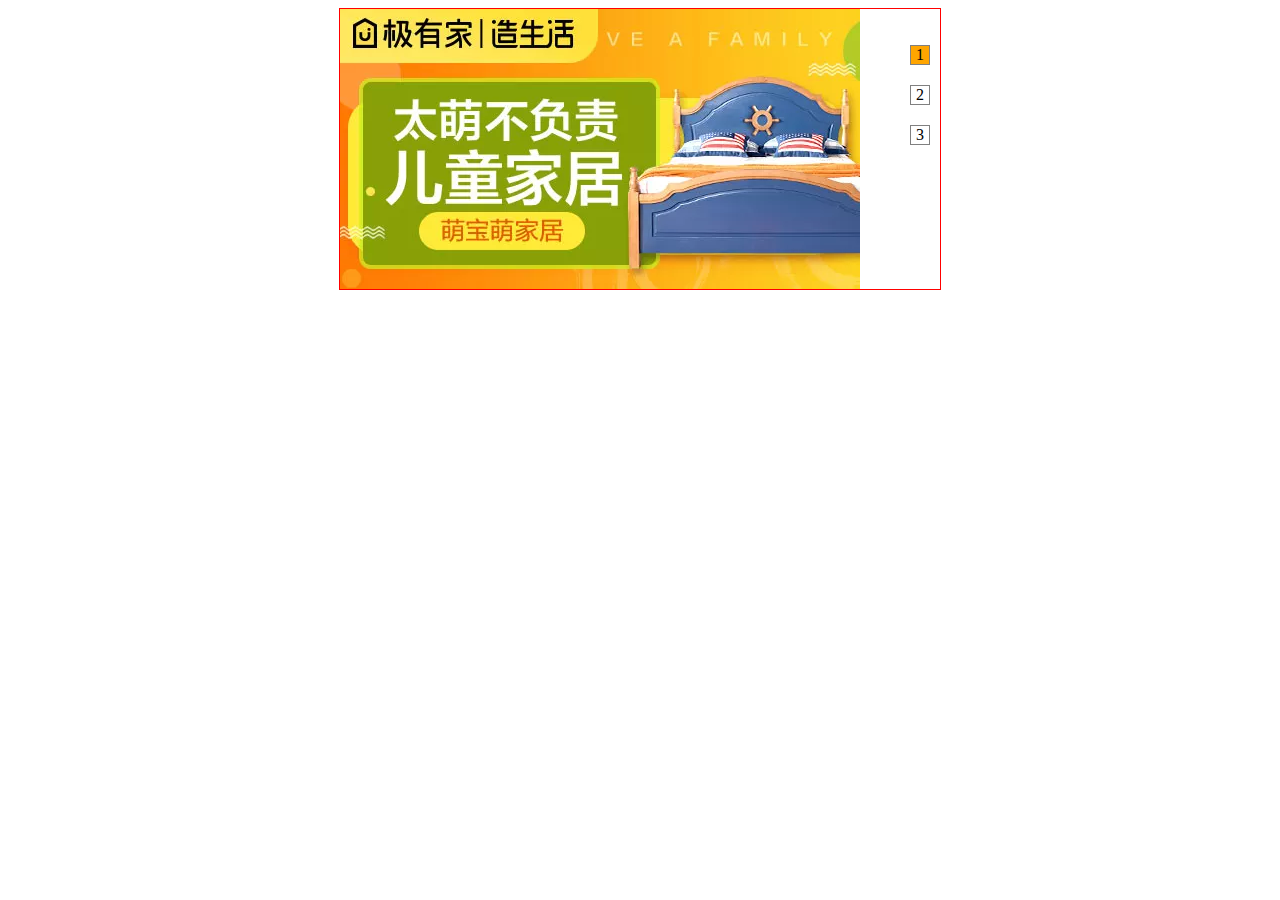
<file: lunbotupian/index.html>
<!DOCTYPE html>
<html lang="en">
<head>
	<meta charset="UTF-8">
	<title>Document</title>
</head>
<style>
	div {
		width: 600px;
		height: 280px;
		margin: 0 auto;
		border: 1px solid red;
	}
	ul {
		float: right
	}
	li {
		list-style: none;
		border: 1px solid gray;
		margin: 20px 10px;
		width: 18px;
		height: 18px;
		text-align: center;
		line-height: 18px;
	}
</style>
<body>
	<div>
		<img id="img"  alt="" onmouseover="stop()" onmouseout="start()" src="1.png">
	<ul>
		<li id="li1" onmouseover="ting(1,this)" onmouseout="start()">1</li>
		<li id="li2" onmouseover="ting(2,this)" onmouseout="start()">2</li>
		<li id="li3" onmouseover="ting(3,this)" onmouseout="start()">3</li>
	</ul>
	</div>
</body>
<script>
	window.onload = init;
	var time = setInterval('tupian()',1000);
	var img = document.getElementById('img');
	function init() {
		var li1 = document.getElementById('li1');
		li1.style.background ="orange";

	}
	var i = 1;
	function tupian() {
		i++;
		if(i==4){
			i=1;
		}
		img.src = i+".png";
		var lis = document.getElementById('li'+i);
		clearcolor()
		lis.style.background ="orange";
	}
	function stop() {
		clearInterval(time);
	}
	function start() {
		time=setInterval('tupian()',1000);
	}
	function ting(m,n) {
		img.src = m+".png";
		clearInterval(time);
		clearcolor()
		n.style.background = "orange";
	}
	//清除所有li标签的颜色
	function clearcolor() {
		for( var j = 1;j<=3;j++){
		var li = document.getElementById('li'+j);
		li.style.background = "white";
		}
	}
</script>
</html>
</file>
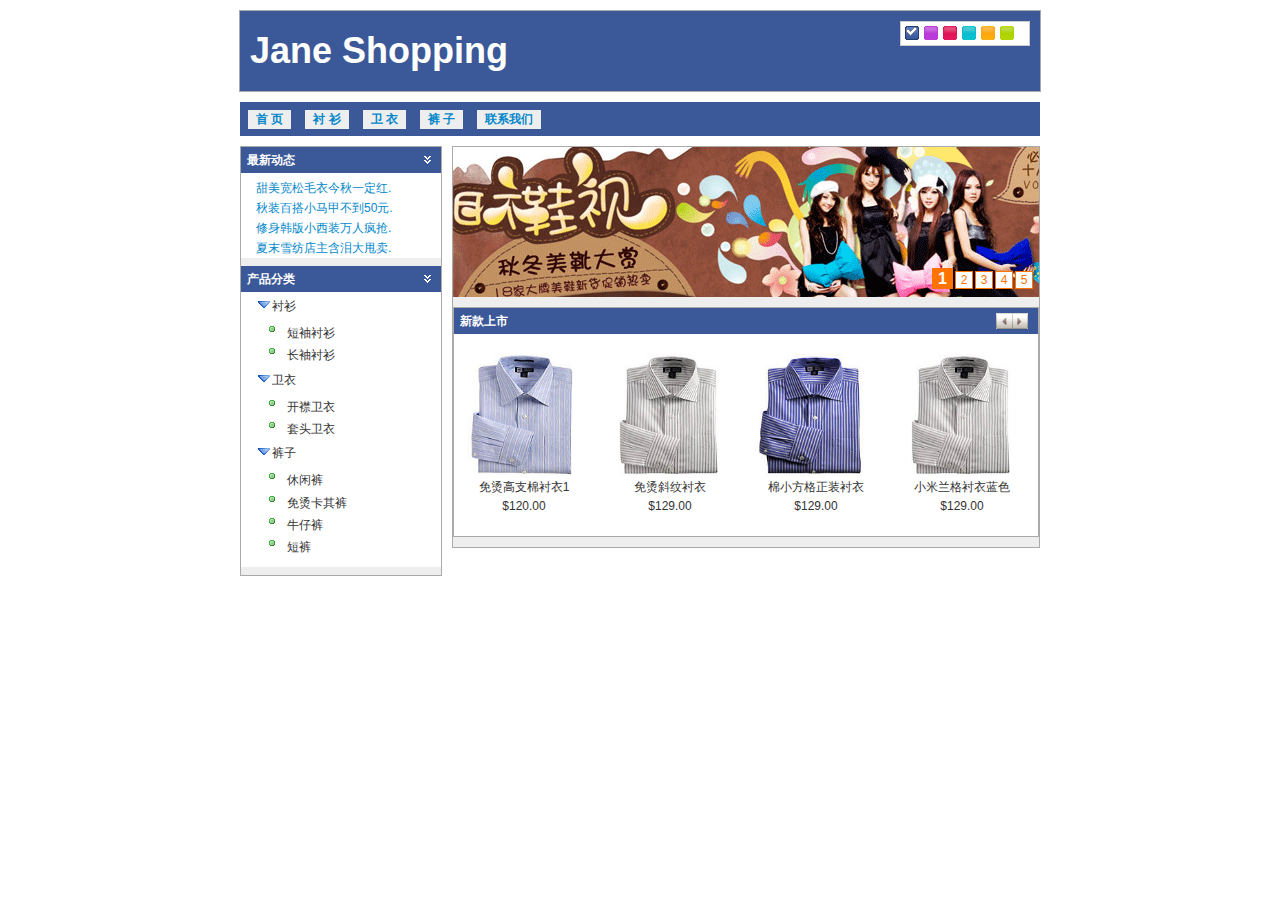
<file: mall/index.html>
<!DOCTYPE html PUBLIC "-//W3C//DTD XHTML 1.0 Transitional//EN" "http://www.w3.org/TR/xhtml1/DTD/xhtml1-transitional.dtd">
<html xmlns="http://www.w3.org/1999/xhtml">
<head>
<meta http-equiv="Content-Type" content="text/html; charset=utf-8" />
<title>Jane shopping</title>
<link rel="stylesheet" href="styles/main.css" type="text/css" />
<link rel="stylesheet" href="styles/index.css" type="text/css" />
<link rel="stylesheet" href="styles/skin/skin_0.css" type="text/css" id="cssfile" />
<script src="scripts/jquery-1.3.1.js" type="text/javascript"></script>
<script src="scripts/jquery.cookie.js" type="text/javascript"></script>
<script src="scripts/nav.js" type="text/javascript"></script>
<script src="scripts/changeSkin.js" type="text/javascript"></script>
<script src="scripts/slide.js" type="text/javascript"></script>
<script src="scripts/scroll.js" type="text/javascript"></script>
<script src="scripts/tooltip.js" type="text/javascript"></script>
<script src="scripts/tree.js" type="text/javascript"></script>
<script src="scripts/ad.js" type="text/javascript"></script>
<script src="scripts/imgHover.js" type="text/javascript"></script>
<script src="scripts/imgSlide.js" type="text/javascript"></script>
</head>
<body>
<!--头部开始-->
<div id="header">
	<a id="logo" href="#">Jane Shopping</a>
	<ul id="skin">
		<li id="skin_0" title="蓝色" class="selected">蓝色</li>
		<li id="skin_1" title="紫色">紫色</li>
		<li id="skin_2" title="红色">红色</li>
		<li id="skin_3" title="天蓝色">天蓝色</li>
		<li id="skin_4" title="橙色">橙色</li>
		<li id="skin_5" title="淡绿色">淡绿色</li>
	</ul>

</div>
<!--头部结束-->
<!--导航开始-->
<div id="navigation">
	<ul>
		 <li><a href="#">首 页</a></li>
		 <li><a href="#">衬 衫</a>
				<ul>
					 <li><a href="#">短袖衬衫</a></li>
					 <li><a href="#">长袖衬衫</a></li>
					 <li><a href="#">无袖衬衫</a></li>
				</ul>
		</li>
		<li><a href="#">卫 衣</a>
				<ul>
					 <li><a href="#">开襟卫衣</a></li>
					 <li><a href="#">套头卫衣</a></li>
				</ul>
		 </li>
		<li><a href="#">裤 子</a>
				<ul>
					 <li><a href="#">休闲裤</a></li>
					 <li><a href="#">卡其裤</a></li>
					 <li><a href="#">牛仔裤</a></li>
                     <li><a href="#">短裤</a></li>
                </ul>
         </li>
		 <li><a href="#">联系我们</a></li>
	</ul>
</div>
<!--导航结束-->
<!--主体开始-->
<div id="content">
	<div class="content_left">
		<div class="global_module news">
			<h3>最新动态</h3>
			<div class="scrollNews" >
				<ul>
					<li><a href="#" class="tooltip" title="甜美宽松毛衣今秋一定红.">甜美宽松毛衣今秋一定红.</a></li>
					<li><a href="#" class="tooltip" title="秋装百搭小马甲不到50元.">秋装百搭小马甲不到50元.</a></li>
					<li><a href="#" class="tooltip" title="修身韩版小西装万人疯抢.">修身韩版小西装万人疯抢.</a></li>
					<li><a href="#" class="tooltip" title="夏末雪纺店主含泪大甩卖.">夏末雪纺店主含泪大甩卖.</a></li>
					<li><a href="#" class="tooltip" title="瑞丽都疯狂推荐的秋装.">瑞丽都疯狂推荐的秋装.</a></li>
					<li><a href="#" class="tooltip" title="48元长款针织小开衫卖疯啦.">48元长款针织小开衫卖疯啦.</a></li>
					<li><a href="#" class="tooltip" title="长袖雪纺衫单穿内搭都超美.">长袖雪纺衫单穿内搭都超美.</a></li>
				</ul>
			</div>
			<p class="module_up_down"><img src="images/down.gif" alt="" /></p>
		</div>
 		<div class="global_module procatalog">
			<h3>产品分类</h3>
			<ul class="m-treeview">
				<li class="m-expanded">
					<span>衬衫</span>
					<ul>
						<li><span>短袖衬衫</span></li>
						<li><span>长袖衬衫</span></li>	
					</ul>
				</li>
				<li class="m-expanded">
					<span>卫衣</span>
					<ul>
						<li ><span>开襟卫衣</span></li>
						<li ><span>套头卫衣</span></li>	
					</ul>
				</li>
				<li class="m-expanded">
					<span>裤子</span>
					<ul>
						<li><span>休闲裤</span></li>
						<li><span>免烫卡其裤</span></li>	
						<li><span>牛仔裤</span></li>
						<li><span>短裤</span></li>
					</ul>
				</li>
		   </ul>
			<p class="module_up_down"><img src="images/down.gif" alt="" /></p>
		</div>
    </div>
	<div class="content_right">
		<div class="ad" >
			 <ul class="slider" >
				<li><img src="images/ads/1.gif"/></li>
				<li><img src="images/ads/2.gif"/></li>
				<li><img src="images/ads/3.gif"/></li>
				<li><img src="images/ads/4.gif"/></li>
				<li><img src="images/ads/5.gif"/></li>
			  </ul>
			  <ul class="num" >
				<li>1</li>
				<li>2</li>
				<li>3</li>
				<li>4</li>
				<li>5</li>
			  </ul>
		</div>
  		<div class="global_module prolist">
			<h3>新款上市</h3>
            <div  class="prolist_content">
                <ul>
                    <li>
                        <a href="detail.html"><img src="images/img_1.jpg" alt="" /></a><span>免烫高支棉衬衣1</span><span>$120.00</span>
                    </li>
                    <li>
                        <a href="detail.html"><img src="images/img_2.jpg" alt="" /></a><span>免烫斜纹衬衣</span><span>$129.00</span>
                    </li>
                    <li>
                        <a href="detail.html"><img src="images/img_3.jpg" alt="" /></a><span>棉小方格正装衬衣</span><span>$129.00</span>
                    </li>
                    <li>
                        <a href="detail.html"><img src="images/img_4.jpg" alt="" /></a><span>小米兰格衬衣蓝色</span><span>$129.00</span>
                    </li>
                        <li>
                        <a href="detail.html"><img src="images/img_1.jpg" alt="" /></a><span>免烫高支棉衬衣2</span><span>$120.00</span>
                    </li>
                    <li>
                        <a href="detail.html"><img src="images/img_2.jpg" alt="" /></a><span>免烫斜纹衬衣</span><span>$129.00</span>
                    </li>
                    <li>
                        <a href="detail.html"><img src="images/img_3.jpg" alt="" /></a><span>棉小方格正装衬衣</span><span>$129.00</span>
                    </li>
                    <li>
                        <a href="detail.html"><img src="images/img_4.jpg" alt="" /></a><span>小米兰格衬衣蓝色</span><span>$129.00</span>
                    </li>
                        <li>
                        <a href="detail.html"><img src="images/img_1.jpg" alt="" /></a><span>免烫高支棉衬衣3</span><span>$120.00</span>
                    </li>
                    <li>
                        <a href="detail.html"><img src="images/img_2.jpg" alt="" /></a><span>免烫斜纹衬衣</span><span>$129.00</span>
                    </li>
                    <li>
                        <a href="detail.html"><img src="images/img_3.jpg" alt="" /></a><span>棉小方格正装衬衣</span><span>$129.00</span>
                    </li>
                    <li>
                        <a href="detail.html"><img src="images/img_4.jpg" alt="" /></a><span>小米兰格衬衣蓝色</span><span>$129.00</span>
                    </li>
                </ul>
            </div>
            <p class="module_left_right"><img class="goLeft" src="images/left.gif" alt="" /><img class="goRight" src="images/right.gif" alt="" /></p>
		</div>
   </div> 
</div>
<!--主体结束-->
</body>
</html>
</file>
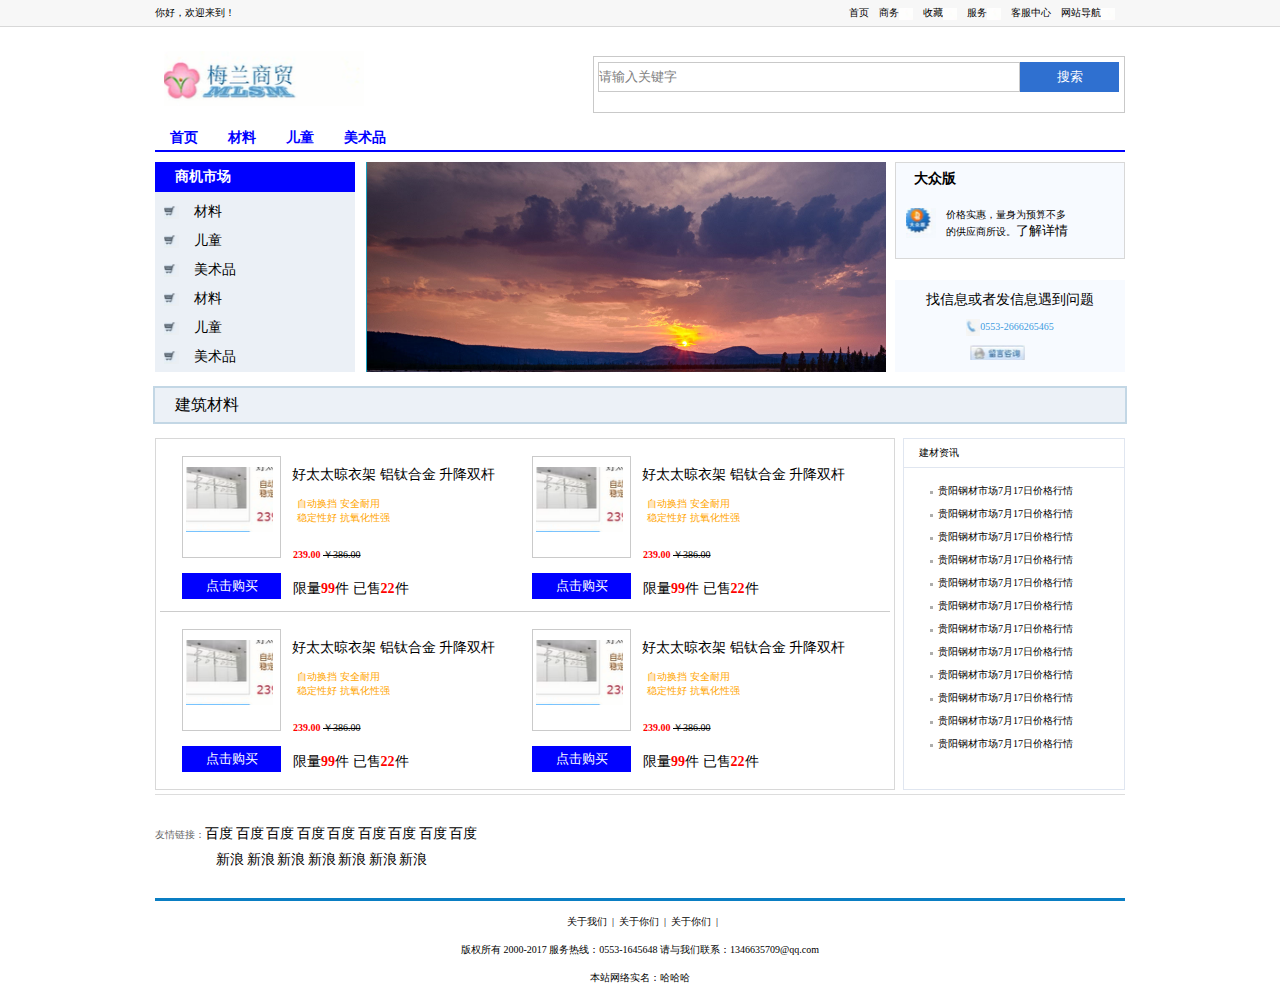
<file: meibuy/index.html>
<!DOCTYPE html>
<html lang="en">
<head>
	<meta charset="UTF-8">
	<title>Document</title>
	<link rel="stylesheet" href="css/reset.css">   <!-- css的初始化 -->
	<link rel="stylesheet" href="css/index.css">
	<link rel="stylesheet" href="css/common.css">
</head>
<body>
	   <!-- 页面的顶部 -->
	<div class="top">
		<div class="top_page">
			<div class="top_page_l fl">你好，欢迎来到！</div>
			<div class="top_page_r fr">
				<ul>
					<li><a href="#">首页</a></li>
					<li><a href="#">商务</a><s></s></li>
					<li><a href="#">收藏</a><s></s></li>
					<li><a href="#">服务</a><s></s></li>
					<li><a href="#">客服中心</a></li>
					<li><a href="#">网站导航</a><s></s></li>
				</ul>
			</div>
		</div>
	</div>


	<!-- logo -->
	<div class="logo">
		<h1 class="logo_l fl">没蓝商城</h1>   <!-- 为什么不用div，h1标签为了以后爬虫权重高，网站易被搜索到 -->
		<div class="logo_r fr">
			<input type="text" class="searche fl" value="请输入关键字">
			<input type="button" value="搜索" class="searche_button fl" >
		</div>
	</div>

	<!-- 导航区域 -->
	<div class="nav">
		<ul>
			<li><a href="#">首页</a></li>
			<li><a href="#">材料</a></li>
			<li><a href="#">儿童</a></li>
			<li><a href="#">美术品</a></li>
		</ul>
	</div>

	<!-- 广告部分 -->
	<div class="banner">
		<div class="subnav fl">
			<h2>商机市场</h2>
			<ul>
				<li><s></s><a href="#">材料</a></li>
				<li><s></s><a href="#">儿童</a></li>
				<li><s></s><a href="#">美术品</a></li>
				<li><s></s><a href="#">材料</a></li>
				<li><s></s><a href="#">儿童</a></li>
				<li><s></s><a href="#">美术品</a></li>
			</ul>
		</div>
		<div class="ad fl"></div>
		<div class="message fr">
			<div class="mes_top">
				<p class="fw">大众版</p>
				<s class="fl"></s><p class=" cheap fl">价格实惠，量身为预算不多<br>的供应商所设。<a href="#">了解详情</a></p>
			</div>
			<div class="mes_bottom">
				<p class="findmes">找信息或者发信息遇到问题</p>
				<p class="phone"><s></s>0553-2666265465</p>
				<input type="button" class="btn">
			</div>
		</div>
	</div>

	<!-- banner -->
	<div class="material">建筑材料</div>



	<!-- 具体信息 -->
	<div class="product">
		<div class="product_l fl">
			<div class="product_l_top">
				<div class="p_l_t_product1 fl">
					<div class="buy fl">
						<div class="img"><s></s></div>
						<input type="button" value="点击购买" class="btn" >
					</div>
					<div class="explain fr">
						<p class="wife">好太太晾衣架&nbsp;铝钛合金&nbsp;升降双杆</p>
						<p class="auto">自动换挡&nbsp;安全耐用<br/>稳定性好&nbsp;抗氧化性强</p>
						<p class="money"><span>239.00 </span><s>￥386.00</s></p>
						<p class="bought"> 限量<span>99</span>件&nbsp;已售<span>22</span>件</p>
					</div>
				</div>
				<div class="p_l_t_product1 fl">
					<div class="buy fl">
						<div class="img"><s></s></div>
						<input type="button" value="点击购买" class="btn" >
					</div>
					<div class="explain fr">
						<p class="wife">好太太晾衣架&nbsp;铝钛合金&nbsp;升降双杆</p>
						<p class="auto">自动换挡&nbsp;安全耐用<br/>稳定性好&nbsp;抗氧化性强</p>
						<p class="money"><span>239.00 </span><s>￥386.00</s></p>
						<p class="bought"> 限量<span>99</span>件&nbsp;已售<span>22</span>件</p>
					</div>
				</div>
			</div>
			<div class="product_l_line"></div>
			<div class="product_l_top">
				<div class="p_l_t_product1 fl">
					<div class="buy fl">
						<div class="img"><s></s></div>
						<input type="button" value="点击购买" class="btn" >
					</div>
					<div class="explain fr">
						<p class="wife">好太太晾衣架&nbsp;铝钛合金&nbsp;升降双杆</p>
						<p class="auto">自动换挡&nbsp;安全耐用<br/>稳定性好&nbsp;抗氧化性强</p>
						<p class="money"><span>239.00 </span><s>￥386.00</s></p>
						<p class="bought"> 限量<span>99</span>件&nbsp;已售<span>22</span>件</p>
					</div>
				</div>
				<div class="p_l_t_product1 fl">
					<div class="buy fl">
						<div class="img"><s></s></div>
						<input type="button" value="点击购买" class="btn" >
					</div>
					<div class="explain fr">
						<p class="wife">好太太晾衣架&nbsp;铝钛合金&nbsp;升降双杆</p>
						<p class="auto">自动换挡&nbsp;安全耐用<br/>稳定性好&nbsp;抗氧化性强</p>
						<p class="money"><span>239.00 </span><s>￥386.00</s></p>
						<p class="bought"> 限量<span>99</span>件&nbsp;已售<span>22</span>件</p>
					</div>
				</div>
			</div>
		</div>
		<div class="product_r fr">
			<h2>建材资讯</h2>
			<ul>
				<li><s></s><a href="#">贵阳钢材市场7月17日价格行情</a></li>
				<li><s></s><a href="#">贵阳钢材市场7月17日价格行情</a></li>
				<li><s></s><a href="#">贵阳钢材市场7月17日价格行情</a></li>
				<li><s></s><a href="#">贵阳钢材市场7月17日价格行情</a></li>
				<li><s></s><a href="#">贵阳钢材市场7月17日价格行情</a></li>
				<li><s></s><a href="#">贵阳钢材市场7月17日价格行情</a></li>
				<li><s></s><a href="#">贵阳钢材市场7月17日价格行情</a></li>
				<li><s></s><a href="#">贵阳钢材市场7月17日价格行情</a></li>
				<li><s></s><a href="#">贵阳钢材市场7月17日价格行情</a></li>
				<li><s></s><a href="#">贵阳钢材市场7月17日价格行情</a></li>
				<li><s></s><a href="#">贵阳钢材市场7月17日价格行情</a></li>
				<li><s></s><a href="#">贵阳钢材市场7月17日价格行情</a></li>
			</ul>
		</div>
	</div>


	<!-- footer信息 -->
	<div class="link">
		<p class="link_p1">友情链接：<a href="#">百度</a>
			<a href="#">百度</a>
			<a href="#">百度</a>
			<a href="#">百度</a>
			<a href="#">百度</a>
			<a href="#">百度</a>
			<a href="#">百度</a>
			<a href="#">百度</a>
			<a href="#">百度</a>
		</p>
		<p class="link_p2"> <a href="#">新浪</a>
			<a href="#">新浪</a>
			<a href="#">新浪</a>
			<a href="#">新浪</a>
			<a href="#">新浪</a>
			<a href="#">新浪</a>
			<a href="#">新浪</a>
		</p>
	</div>

    <!-- 关于我们 -->
    <div class="about">
    	<p><a href="#">关于我们</a>|<a href="#">关于你们</a>|<a href="#">关于你们</a>|</p>
    	<p>版权所有&nbsp;2000-2017&nbsp;服务热线：0553-1645648&nbsp;请与我们联系：1346635709@qq.com</p>
    	<p>本站网络实名：哈哈哈</p>
    </div>
</body>
</html>
</file>
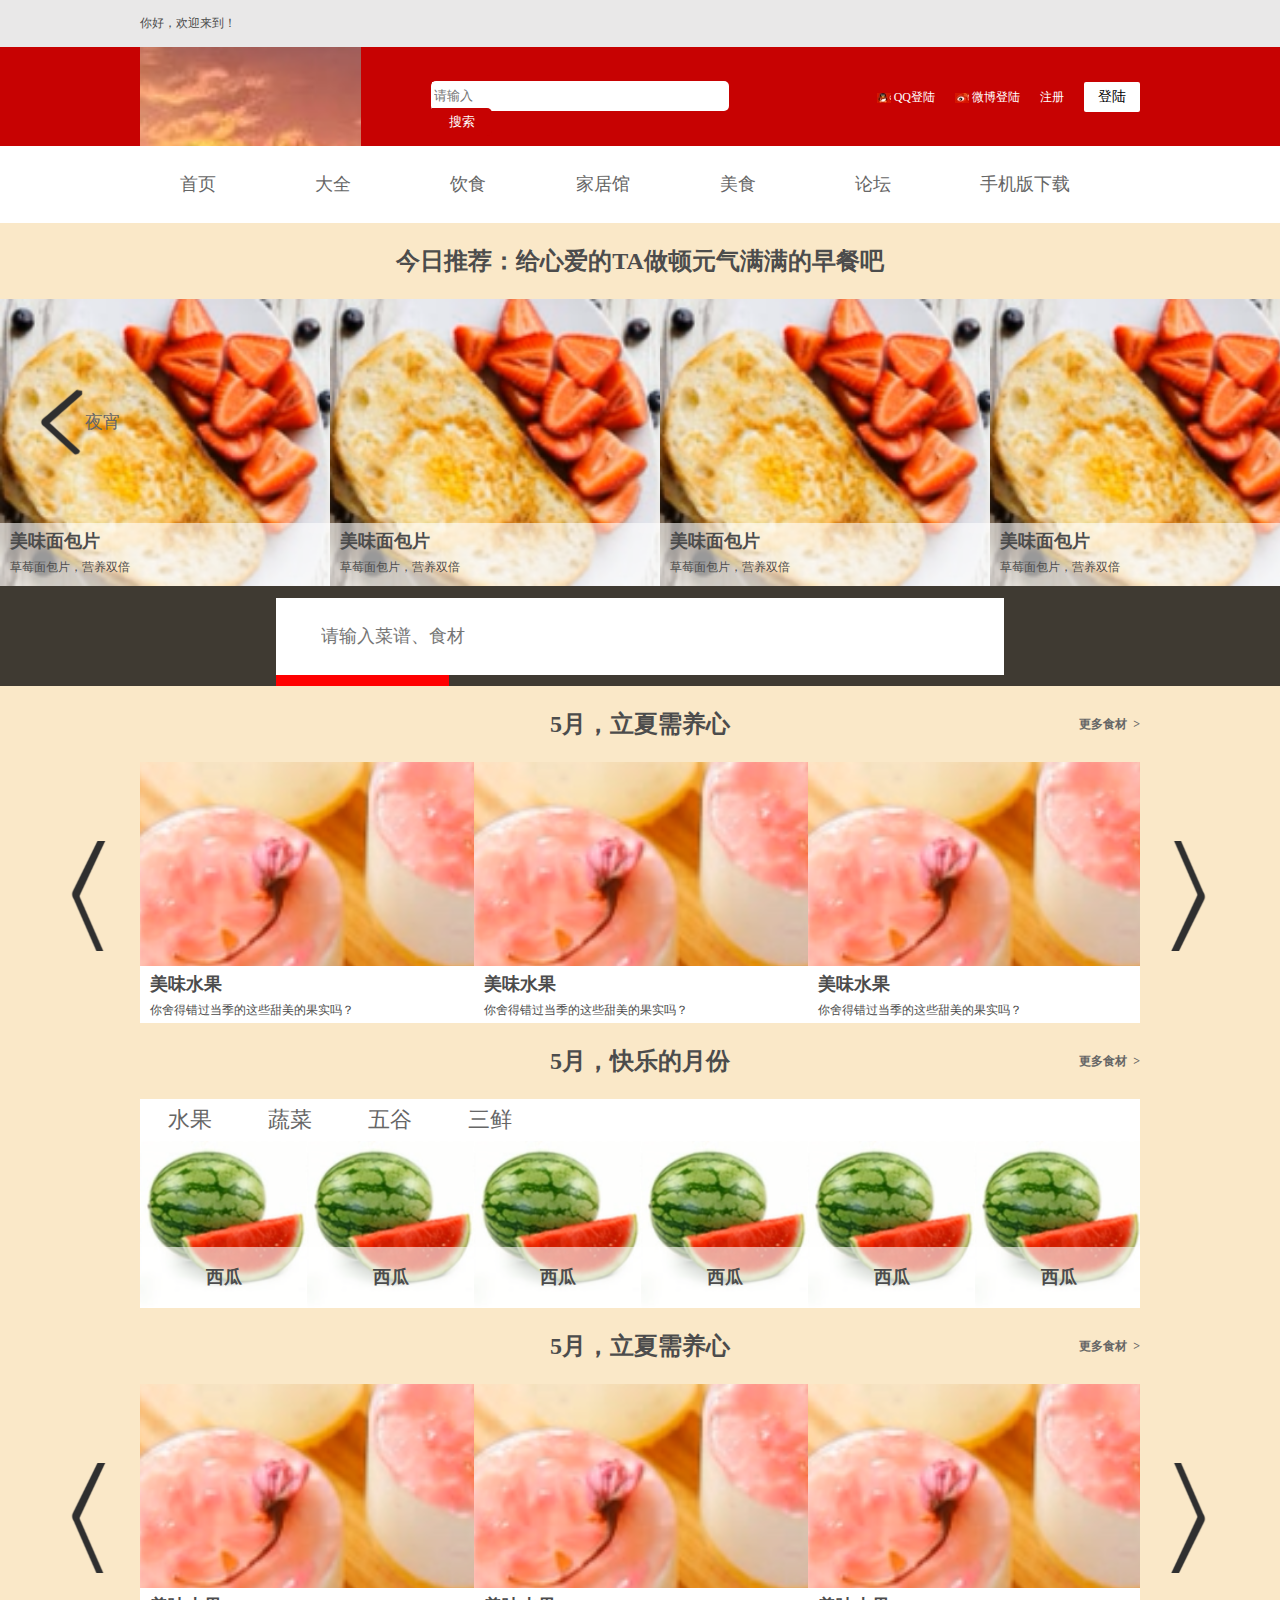
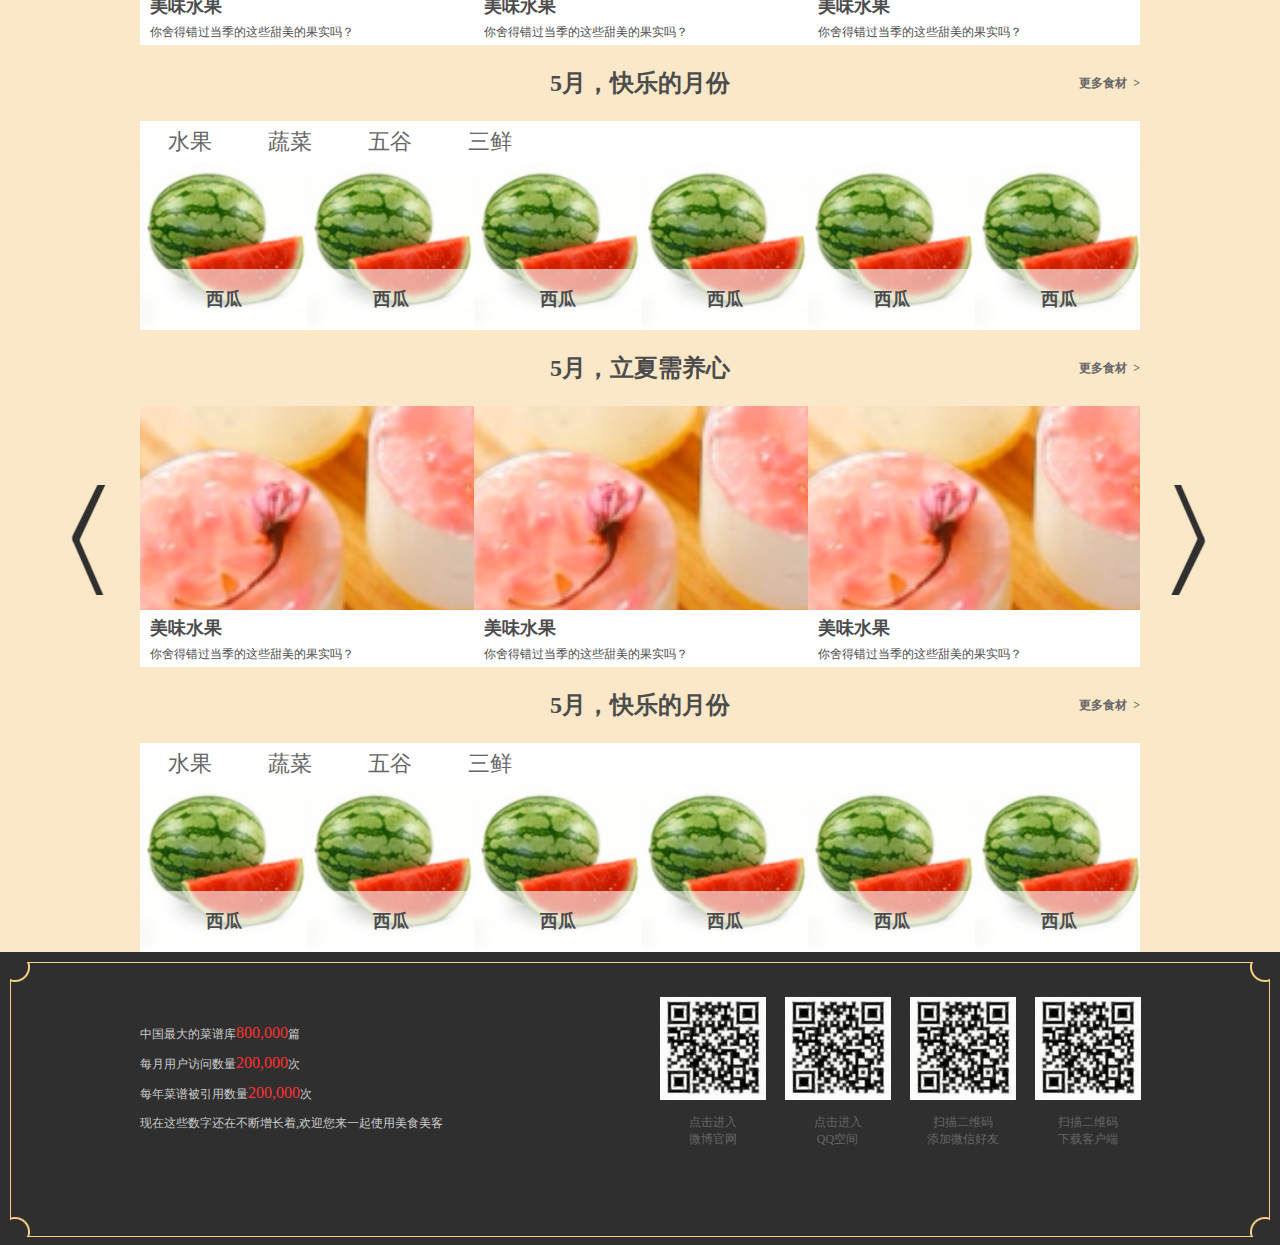
<file: meishimeike/index.html>
<!-- 管理网站统一的头部与尾部 -->
<!DOCTYPE html>
<html lang="en">
<head>
	<meta charset="UTF-8">
	<title>Document</title>
	<link rel="stylesheet" href="css/reset.css">
	<link rel="stylesheet" href="css/temple.css">
	<link rel="stylesheet" href="css/index.css">
</head>
<body>

	<!-- 顶部  S -->
	<div class="top">
		<div class="center top_c">你好，欢迎来到！</div>
	</div>
	<!-- 顶部  S -->

	<!-- LOGO -->
	<div class="logo">
		<div class="center l_c">
			<div class="l_left fl">
				<h1>
					<a href="#">美食美客</a>
				</h1>
			</div>
			<div class="l_center fl">
				<input type="text" class="txt fl" placeholder="请输入">    <!-- 搜索框默认文字 -->
				<input type="button" value="搜索" class="btn fl">
			</div>
			<div class="l_right fr">
				<ul>
					<li><s class="qq"></s><a href="#">QQ登陆</a></li>
					<li><s class="sina"></s><a href="#">微博登陆</a></li>
					<li><a href="#">注册</a></li>
					<li><input type="button" value="登陆"></li>
				</ul>
			</div>
		</div>
	</div>
	<!-- LOGO -->


 	<!-- 内容 -->

 	<!-- 首页导航   S -->
	<div class="nav">
		<div class="center nav_c">
			<ul>
				<li><a href="#">首页</a></li>
				<li><a href="#">大全</a></li>
				<li><a href="#">饮食</a></li>
				<li><a href="#">家居馆</a></li>
				<li><a href="#">美食</a></li>
				<li><a href="#">论坛</a></li>
				<li class="xiazai"><a href="#">手机版下载</a></li>
			</ul>
		</div>
	</div>
 	<!-- 首页导航   E -->


	<!-- 首页banner  S-->
	<div class="banner">
		<h2 class="h2title">今日推荐：给心爱的TA做顿元气满满的早餐吧</h2>
		<ul class="clearfix">
			<li>
				<div>
					<a href="#">
						<img src="image/shiwu.png" alt="">
				</a>
				</div>
				<div class="des">
					<p class="p1">美味面包片</p>
					<p class="p2">草莓面包片，营养双倍</p>
				</div>
			</li>
			<li>
				<div>
					<a href="#">
						<img src="image/shiwu.png" alt="">
				</a>
				</div>
				<div class="des">
					<p class="p1">美味面包片</p>
					<p class="p2">草莓面包片，营养双倍</p>
				</div>
			</li>
			<li>
				<div>
					<a href="#">
						<img src="image/shiwu.png" alt="">
				</a>
				</div>
				<div class="des">
					<p class="p1">美味面包片</p>
					<p class="p2">草莓面包片，营养双倍</p>
				</div>
			</li>
			<li>
				<div>
					<a href="#">
						<img src="image/shiwu.png" alt="">
				</a>
				</div>
				<div class="des">
					<p class="p1">美味面包片</p>
					<p class="p2">草莓面包片，营养双倍</p>
				</div>
			</li>
		</ul>
		<div class="arrow">
			<a class="a_left" href="#">
				<span class="word">夜宵</span>
			</a>
			<!-- <a class="a_right" href="#">
				<span class="word">晚餐</span>
			</a> -->
		</div>
	</div>
	<!-- 首页banner  E-->

	<!-- 首页搜索  S -->
	<div class="search">
		<div class="s_center">
			<input class="txt fl" type="text" placeholder="请输入菜谱、食材">
			<input class="btn fl" type="button" value="搜索">
		</div>
	</div>
	<!-- 首页搜索  E -->

	<!-- 首页菜单   S -->
	<div class="arrow_pos">
		<div class="menu center">
		<h2 class="h2title">5月，立夏需养心<a class="more" href="#">更多食材&nbsp;&nbsp;></a></h2>
		<ul class="img clearfix">
			<li>
				<div>
					<a href="#">
						<img src="image/chi.png" alt="">
				 	</a>
				</div>
				<div class="word">
					<p class="p1">美味水果</p>
					<p class="p2">你舍得错过当季的这些甜美的果实吗？</p>
				</div>
			</li>
			<li>
				<div>
					<a href="#">
						<img src="image/chi.png" alt="">
				 	</a>
				</div>
				<div class="word">
					<p class="p1">美味水果</p>
					<p class="p2">你舍得错过当季的这些甜美的果实吗？</p>
				</div>
			</li>
			<li>
				<div>
					<a href="#">
						<img src="image/chi.png" alt="">
				 	</a>
				</div>
				<div class="word">
					<p class="p1">美味水果</p>
					<p class="p2">你舍得错过当季的这些甜美的果实吗？</p>
				</div>
			</li>
		</div>
		<div class="arrow">
			<a href="#" class="a1"></a>
			<a href="#" class="a2"></a>
		</div>
	</div>
	<!-- 首页菜单   E -->
	<!-- 首页食材  	S -->
	<div class="food center">
		<h2 class="h2title">5月，快乐的月份<a class="more" href="#">更多食材&nbsp;&nbsp;></a></h2>
		<ul class="f_nva clearfix">
			<li><a href="#">水果</a></li>
			<li><a href="#">蔬菜</a></li>
			<li><a href="#">五谷</a></li>
			<li><a href="#">三鲜</a></li>
		</ul>
		<ul class="f_img clearfix">
			<li>
				<a href="#">
					<img src="image/xigua.png" alt="">
				</a>
				<span class="">西瓜</span>
			</li>
			<li>
				<a href="#">
					<img src="image/xigua.png" alt="">
				</a>
				<span class="">西瓜</span>
			</li>
			<li>
				<a href="#">
					<img src="image/xigua.png" alt="">
				</a>
				<span class="">西瓜</span>
			</li>
			<li>
				<a href="#">
					<img src="image/xigua.png" alt="">
				</a>
				<span class="">西瓜</span>
			</li>
			<li>
				<a href="#">
					<img src="image/xigua.png" alt="">
				</a>
				<span class="">西瓜</span>
			</li>
			<li>
				<a href="#">
					<img src="image/xigua.png" alt="">
				</a>
				<span class="">西瓜</span>
			</li>
		</ul>
	</div>
	<!-- 首页食材  	E -->



	<!-- 下面的内容用下面的代替		S -->
	<div class="arrow_pos">
		<div class="menu center">
		<h2 class="h2title">5月，立夏需养心<a class="more" href="#">更多食材&nbsp;&nbsp;></a></h2>
		<ul class="img clearfix">
			<li>
				<div>
					<a href="#">
						<img src="image/chi.png" alt="">
				 	</a>
				</div>
				<div class="word">
					<p class="p1">美味水果</p>
					<p class="p2">你舍得错过当季的这些甜美的果实吗？</p>
				</div>
			</li>
			<li>
				<div>
					<a href="#">
						<img src="image/chi.png" alt="">
				 	</a>
				</div>
				<div class="word">
					<p class="p1">美味水果</p>
					<p class="p2">你舍得错过当季的这些甜美的果实吗？</p>
				</div>
			</li>
			<li>
				<div>
					<a href="#">
						<img src="image/chi.png" alt="">
				 	</a>
				</div>
				<div class="word">
					<p class="p1">美味水果</p>
					<p class="p2">你舍得错过当季的这些甜美的果实吗？</p>
				</div>
			</li>
		</div>
		<div class="arrow">
			<a href="#" class="a1"></a>
			<a href="#" class="a2"></a>
		</div>
	</div>

	<div class="food center">
		<h2 class="h2title">5月，快乐的月份<a class="more" href="#">更多食材&nbsp;&nbsp;></a></h2>
		<ul class="f_nva clearfix">
			<li><a href="#">水果</a></li>
			<li><a href="#">蔬菜</a></li>
			<li><a href="#">五谷</a></li>
			<li><a href="#">三鲜</a></li>
		</ul>
		<ul class="f_img clearfix">
			<li>
				<a href="#">
					<img src="image/xigua.png" alt="">
				</a>
				<span class="">西瓜</span>
			</li>
			<li>
				<a href="#">
					<img src="image/xigua.png" alt="">
				</a>
				<span class="">西瓜</span>
			</li>
			<li>
				<a href="#">
					<img src="image/xigua.png" alt="">
				</a>
				<span class="">西瓜</span>
			</li>
			<li>
				<a href="#">
					<img src="image/xigua.png" alt="">
				</a>
				<span class="">西瓜</span>
			</li>
			<li>
				<a href="#">
					<img src="image/xigua.png" alt="">
				</a>
				<span class="">西瓜</span>
			</li>
			<li>
				<a href="#">
					<img src="image/xigua.png" alt="">
				</a>
				<span class="">西瓜</span>
			</li>
		</ul>
	</div>

<div class="arrow_pos">
		<div class="menu center">
		<h2 class="h2title">5月，立夏需养心<a class="more" href="#">更多食材&nbsp;&nbsp;></a></h2>
		<ul class="img clearfix">
			<li>
				<div>
					<a href="#">
						<img src="image/chi.png" alt="">
				 	</a>
				</div>
				<div class="word">
					<p class="p1">美味水果</p>
					<p class="p2">你舍得错过当季的这些甜美的果实吗？</p>
				</div>
			</li>
			<li>
				<div>
					<a href="#">
						<img src="image/chi.png" alt="">
				 	</a>
				</div>
				<div class="word">
					<p class="p1">美味水果</p>
					<p class="p2">你舍得错过当季的这些甜美的果实吗？</p>
				</div>
			</li>
			<li>
				<div>
					<a href="#">
						<img src="image/chi.png" alt="">
				 	</a>
				</div>
				<div class="word">
					<p class="p1">美味水果</p>
					<p class="p2">你舍得错过当季的这些甜美的果实吗？</p>
				</div>
			</li>
		</div>
		<div class="arrow">
			<a href="#" class="a1"></a>
			<a href="#" class="a2"></a>
		</div>
	</div>

	<div class="food center">
		<h2 class="h2title">5月，快乐的月份<a class="more" href="#">更多食材&nbsp;&nbsp;></a></h2>
		<ul class="f_nva clearfix">
			<li><a href="#">水果</a></li>
			<li><a href="#">蔬菜</a></li>
			<li><a href="#">五谷</a></li>
			<li><a href="#">三鲜</a></li>
		</ul>
		<ul class="f_img clearfix">
			<li>
				<a href="#">
					<img src="image/xigua.png" alt="">
				</a>
				<span class="">西瓜</span>
			</li>
			<li>
				<a href="#">
					<img src="image/xigua.png" alt="">
				</a>
				<span class="">西瓜</span>
			</li>
			<li>
				<a href="#">
					<img src="image/xigua.png" alt="">
				</a>
				<span class="">西瓜</span>
			</li>
			<li>
				<a href="#">
					<img src="image/xigua.png" alt="">
				</a>
				<span class="">西瓜</span>
			</li>
			<li>
				<a href="#">
					<img src="image/xigua.png" alt="">
				</a>
				<span class="">西瓜</span>
			</li>
			<li>
				<a href="#">
					<img src="image/xigua.png" alt="">
				</a>
				<span class="">西瓜</span>
			</li>
		</ul>
	</div>



	<!-- 下面的内容用下面的代替		E -->
 	<!-- 内容 		E-->
	<!-- 底部 		S-->
	<div class="foot">
		<div class="f_border">
			<div>
				<s class="s1"></s>
				<s class="s2"></s>
				<s class="s3"></s>
				<s class="s4"></s>
			</div>
			<div class="center">
				<div class="f_left fl">
					<ul>
						<li>中国最大的菜谱库<span>800,000</span>篇</li>
						<li>每月用户访问数量<span>200,000</span>次</li>
						<li>每年菜谱被引用数量<span>200,000</span>次</li>
						<li>现在这些数字还在不断增长着,欢迎您来一起使用美食美客</li>
					</ul>
				</div>
				<div class="f_right fr">
					<ul>
						<li>
							<a href="#">
								<img src="image/erweima.png" alt="">
								<span>点击进入<br/>微博官网</span>
							</a>
						</li>
						<li>
							<a href="#">
								<img src="image/erweima.png" alt="">
								<span>点击进入<br/>QQ空间</span> 
							</a>
						</li>
						<li>
							<a href="#">
								<img src="image/erweima.png" alt="">
								<span>扫描二维码<br/>添加微信好友</span>
							</a>
						</li>
						<li>
							<a href="#">
								<img src="image/erweima.png" alt="">
								<span>扫描二维码<br/>下载客户端</span>
							</a>
						</li>
					</ul>
				</div>
			</div>
		</div>
	</div>
	<!-- 底部 		E-->

</body>
</html>
</file>
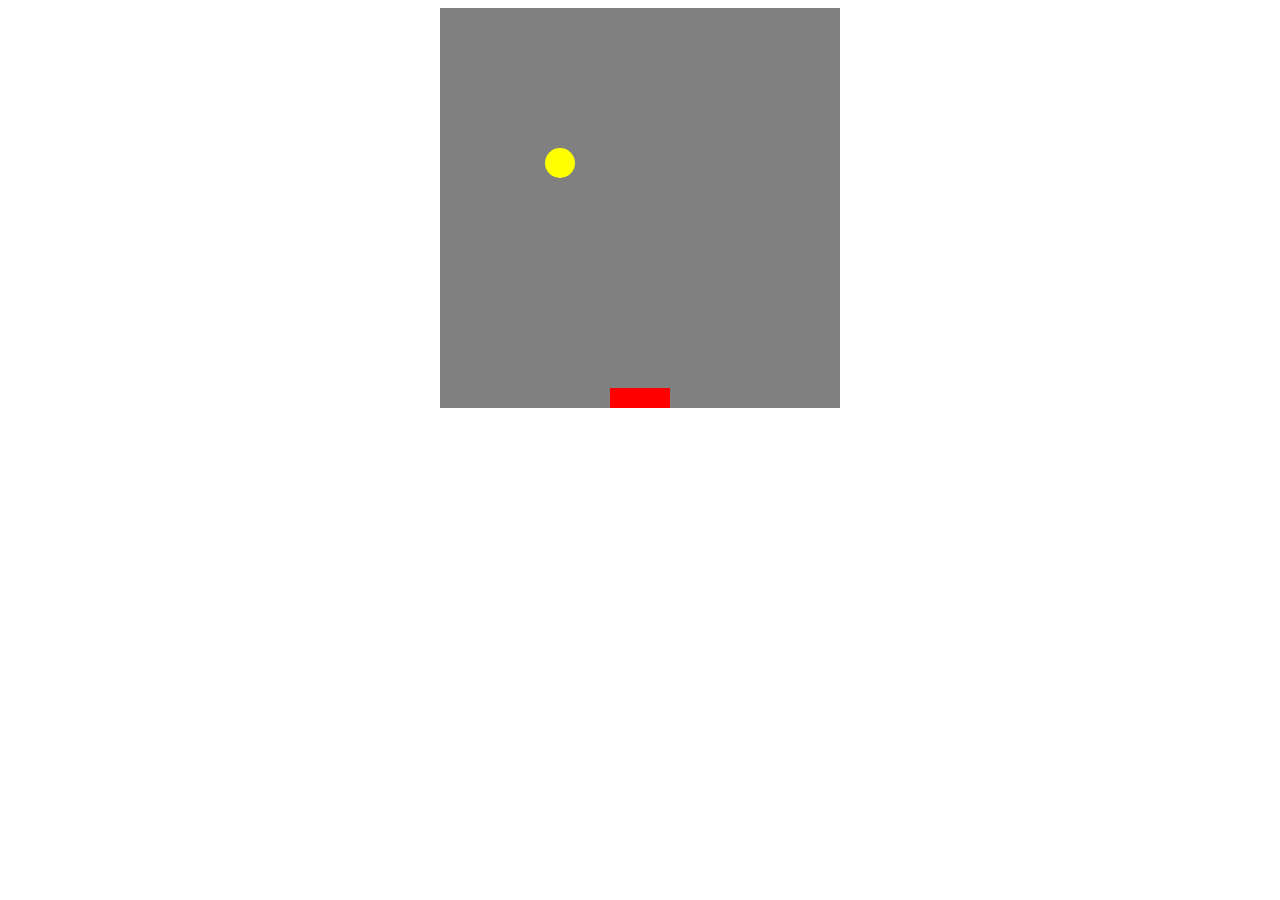
<file: tangqiu/index.html>
<!DOCTYPE html>
<html lang="en">
<head>
	<meta charset="UTF-8">
	<title>弹球小游戏</title>
</head>
<style>
#main {
	width: 400px;
	height: 400px;
	background-color: gray;
	margin: 0 auto;
	position: relative;
}
#ball {
	width: 30px;
	height: 30px;
	background-color: yellow;
	border-radius: 100%;
	position: absolute;
}
#board {
	width: 60px;
	height: 20px;
	background-color: red;
	position: absolute;
	left: 170px;
	bottom: 0px;
}
	
</style>
<body>
	<div id="main">
		<div id="ball" style="left: 0px;top: 0px"></div>
		<div id="board"></div>
	</div>
</body>
<script>
var main = document.getElementById('main');
var ball = document.getElementById('ball');
var board = document.getElementById('board');


ball.run = function() {
	var left = parseInt(this.style.left)+this.speedX;
	var top = parseInt(this.style.top)+this.speedY;
	this.style.left= left+'px';
	this.style.top= top+'px';
	this.check(left,top);
}
ball.check= function(left,top) {
	if(left<=0||left>=370){  //球碰到左右壁了
		this.turnX();
	}
	if(top<=0){  //球碰到上壁了
		this.turnY();
	}
	if(top>=370){
		clearInterval(clock);
		alert('输了');
		return;
	}

	//检测碰到木板
	var bleft = parseInt(board.style.left);  //木板的左边距
	var btop = parseInt(board.style.top);  //木板的上边距
	if(left+15>=bleft && left+15<=bleft+60 && top+30>=btop) {
 		this.turnY();
	}

}
ball.turnX = function(){
	this.speedX=-this.speedX;
}
ball.turnY = function(){
	this.speedY=-this.speedY;
}

var clock = setInterval(function() {
	ball.run();
},20);

main.onmousemove = function(e) {
	if(e.srcElement!==main){
		return
	}
	board.style.left = e.offsetX-30+'px';
	board.style.top = e.offsetY-20+'px';
}

ball.init = function() {
	ball.speedX = 3;
	ball.speedY = 4;
}
ball.init();
</script>
</html>
</file>
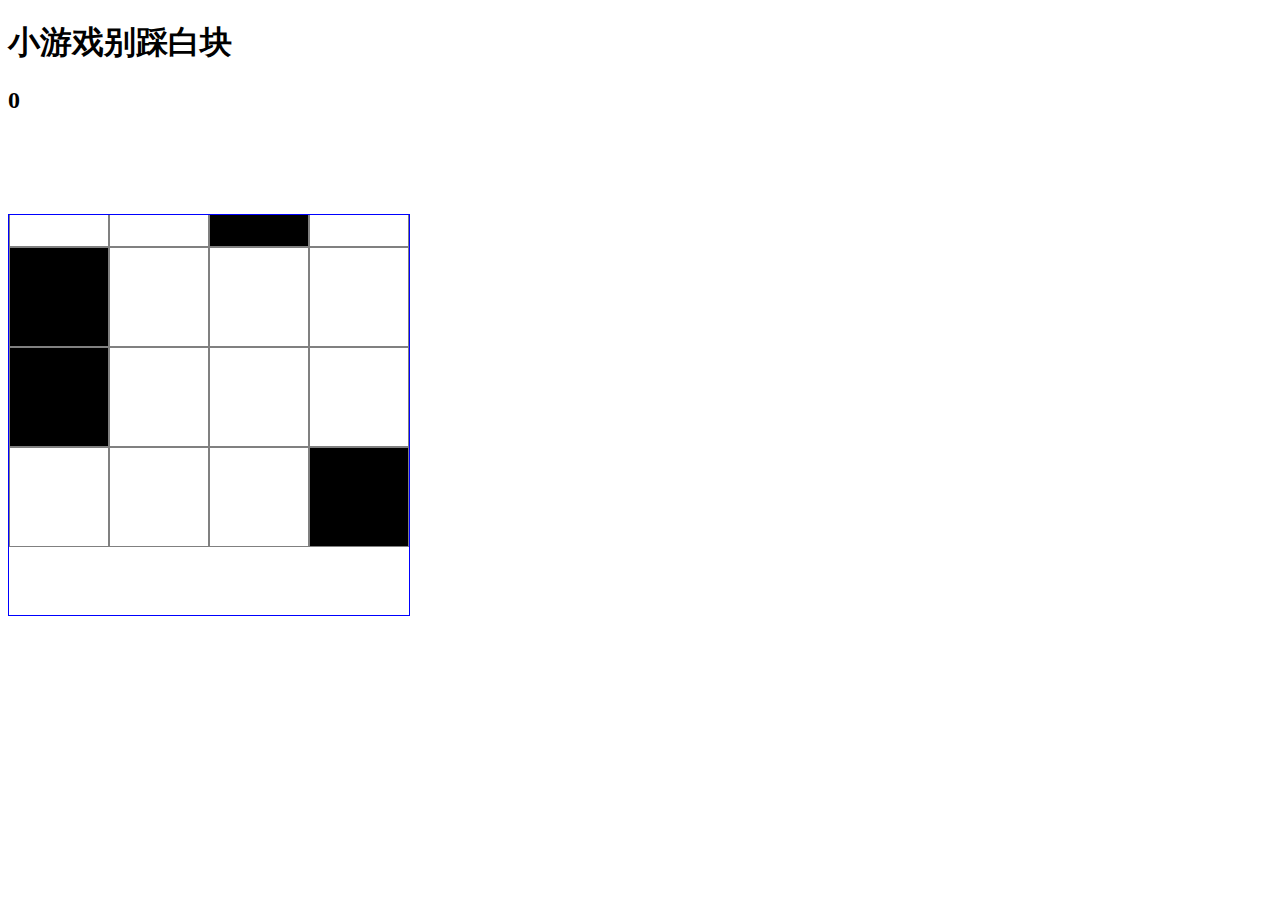
<file: biecaibaikuai/white.html>
﻿<!DOCTYPE html>
<html lang="en">
<head>
    <meta charset="UTF-8">
    <title>Document</title>
</head>
<style>
#cont {
    margin-top:100px;
    width: 400px;
    height: 400px;
    border:1px solid blue;
    position: relative;
    overflow: hidden;
}

#main {
    width: 400px;
    height: 400px;
    position: relative;
    top:-100px;
}

.row {
    height: 100px;
}

.row div {
    width: 98px;
    height: 98px;
    border:1px solid gray;
    float: left;
}

.black {
    background: black;
}

</style>
<body>
    <h1>小游戏别踩白块</h1>
    <h2 id="sc">0</h2>
    <div id="cont">
        <div id="main"></div>
    </div>
</body>
<script>
var main = document.getElementById('main');
var clock = null;
var state = true;
var speed = 2;

function getStyle(el , attr) {
    return el.currentStyle ? el.currentStyle[attr] : getComputedStyle(el,null)[attr];
}

// 造div
function cDiv(className) {
    var div = document.createElement('div');    
    
    if(className) {
        div.className = className;    
    }

    return div;
}


// 造一行,即连造4个小div
function cRow() {
    // 造一个0-3之间的随机数
    var ind = Math.floor(Math.random()*4);

    // 造一个行div
    var row = cDiv('row');

    for(var i=0; i<4; i++) {
        if(i == ind) {
            row.appendChild(cDiv('black'));
        } else {
            row.appendChild(cDiv());
        }
    }

    // 把行row塞到main里
    if(main.firstChild) {
        main.insertBefore(row , main.firstChild);
    }else {
        main.appendChild(row);
    }
}

function move() {
    var top = getStyle(main , 'top');
    top = parseInt(top) + speed;

    main.style.top = top + 'px'
    if(top > 0){
        cRow();
        main.style.top = '-100px';
    
        // 判断最后一行是否含有黑块
        if(main.lastChild.pass == undefined) {
            fail();
        }
    }

    if(main.children.length>=5) {
        main.removeChild(main.lastChild);
    }
}

function init() {
    for(var i=0; i<4; i++) {
        cRow();
    }

    main.onclick = function(ev) {
        ev.target = ev.target || ev.srcElement;
        
        if(state == false) {
            alert('重开一局吧');
        } else if(ev.target.className == '') {
            fail();
        } else {
            ev.target.className = '';
            ev.target.parentNode.pass = true;
            var score = document.getElementById('sc');
            var sc = parseInt(score.innerHTML)+1;

            score.innerHTML = sc;

            if(sc%10==0) {
                speed +=2;
            }
            
        }
    }

    clock = window.setInterval('move();' , 40);
}


function fail() {
    clearInterval(clock);
    state = false;
    alert('输了');
}

init();

</script>
</html>
</file>
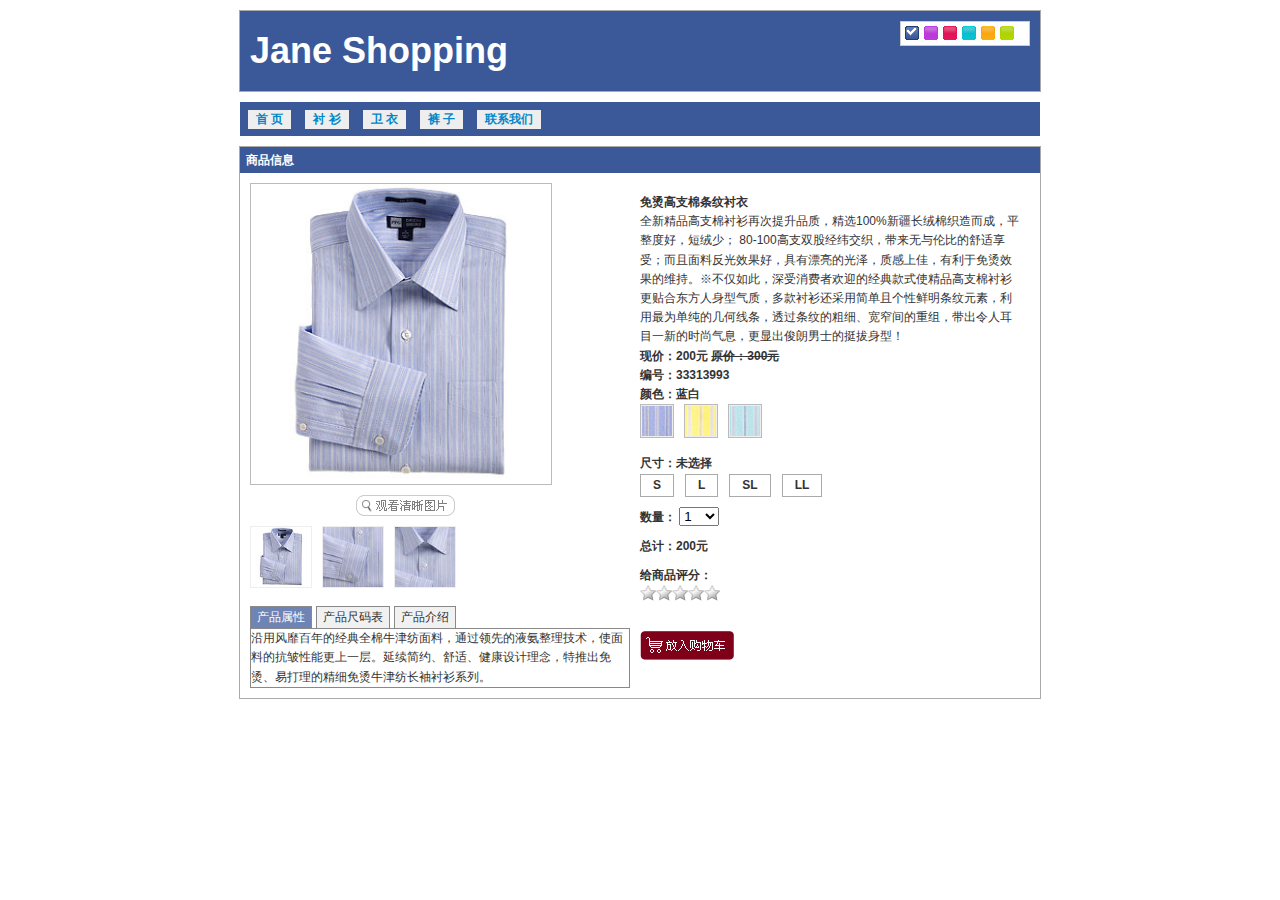
<file: mall/detail.html>
<!DOCTYPE html PUBLIC "-//W3C//DTD XHTML 1.0 Transitional//EN" "http://www.w3.org/TR/xhtml1/DTD/xhtml1-transitional.dtd">
<html xmlns="http://www.w3.org/1999/xhtml">
<head>
<meta http-equiv="Content-Type" content="text/html; charset=utf-8" />
<title>Jane shopping</title> 
<link rel="stylesheet" href="styles/main.css" type="text/css" />
<link rel="stylesheet" href="styles/detail.css" type="text/css" />
<link rel="stylesheet" href="styles/skin/skin_0.css" type="text/css" id="cssfile" />
<link rel="stylesheet" href="styles/thickbox.css" type="text/css" />
<script src="scripts/jquery-1.3.1.js" type="text/javascript"></script>
<script src="scripts/jquery.cookie.js" type="text/javascript"></script>
<script src="scripts/nav.js" type="text/javascript"></script>
<script src="scripts/changeSkin.js" type="text/javascript"></script>
<script src="scripts/jquery.jqzoom.js" type="text/javascript"></script>
<script src="scripts/use_jqzoom.js" type="text/javascript"></script>
<script src="scripts/jquery.thickbox.js" type="text/javascript"></script>
<script src="scripts/jquery.livequery.js" type="text/javascript"></script>
<script src="scripts/switchImg.js" type="text/javascript"></script>
<script src="scripts/tab.js" type="text/javascript"></script>
<script src="scripts/switchColor.js" type="text/javascript"></script>
<script src="scripts/sizeAndprice.js" type="text/javascript"></script>
<script src="scripts/star.js" type="text/javascript"></script>
<script src="scripts/finish.js" type="text/javascript"></script>
</head>

<body>
<!--头部开始-->
<div id="header">
	<a id="logo" href="#">Jane Shopping</a>
	<ul id="skin">
		<li id="skin_0" title="蓝色" class="selected">蓝色</li>
		<li id="skin_1" title="紫色">紫色</li>
		<li id="skin_2" title="红色">红色</li>
		<li id="skin_3" title="天蓝色">天蓝色</li>
		<li id="skin_4" title="橙色">橙色</li>
		<li id="skin_5" title="淡绿色">淡绿色</li>
	</ul>
</div>
<!--头部结束-->
<!--导航开始-->
<div id="navigation">
	<ul>
		 <li><a href="#">首 页</a></li>
		 <li><a href="#">衬 衫</a>
				<ul>
					 <li><a href="#">短袖衬衫</a></li>
					 <li><a href="#">长袖衬衫</a></li>
					 <li><a href="#">无袖衬衫</a></li>
				</ul>
		</li>
		<li><a href="#">卫 衣</a>
				<ul>
					 <li><a href="#">开襟卫衣</a></li>
					 <li><a href="#">套头卫衣</a></li>
				</ul>
		 </li>
		<li><a href="#">裤 子</a>
				<ul>
					 <li><a href="#">休闲裤</a></li>
					 <li><a href="#">卡其裤</a></li>
					 <li><a href="#">牛仔裤</a></li>
                     <li><a href="#">短裤</a></li>
                </ul>
         </li>
		 <li><a href="#">联系我们</a></li>
	</ul>
</div>
<!--导航结束-->
<!--主体内容开始-->
<div id="content" class="global_module">
	<h3>商品信息</h3>
	<div class="pro_detail">
		<div class="pro_detail_left">
			<div class="jqzoom"><img src="images/pro_img/blue_one_small.jpg" class="fs" alt=""  jqimg="images/pro_img/blue_one_big.jpg" id="bigImg"/></div>
			<span>
                <a href="images/pro_img/blue_one_big.jpg" id="thickImg" title="介绍文字" class="thickbox">
                   <img alt="点击看大图" src="images/look.gif" />
                </a>
            </span>
			<ul class="imgList">
				<li><img src="images/pro_img/blue_one.jpg" alt="" /></li>
				<li><img src="images/pro_img/blue_two.jpg" alt="" /></li>
				<li><img src="images/pro_img/blue_three.jpg" alt="" /></li>
			</ul>
			<div class="tab">
				<div class="tab_menu">
					<ul>
						<li class="selected">产品属性</li>
						<li>产品尺码表</li>
						<li>产品介绍</li>
					</ul>
				</div>
				<div class="tab_box">
					<div>沿用风靡百年的经典全棉牛津纺面料，通过领先的液氨整理技术，使面料的抗皱性能更上一层。延续简约、舒适、健康设计理念，特推出免烫、易打理的精细免烫牛津纺长袖衬衫系列。 
					</div>
					<div class="hide">
					来自新疆无污染的生态棉花，采用紧密纺精梳棉纱，单经双纬的织造组织，造就了颗粒饱满、朴实无华、温润细腻的经典牛津纺，易洗快干、手感丰软、吸湿性好。设计师遵循布料完美肌理，立体剪裁，以直筒明门襟的经典造型、配合圆袋、曲摆的现代人性化裁减，相得益彰，浑然天成。色彩明快的纯色衬衫简洁、自然、为您营造出利落、爽朗的形象，透出热情、优雅的个性；精选白、蓝、淡粉、宽条纹、英国格等10余种明亮、经典花型，色彩缤纷呈现，以适合本季着装，更显自然、舒适境界。
                    </div>
					<div class="hide">
					世界权威德国科德宝的衬和英国高士缝纫线使成衣领型自然舒展、永不变形，缝线部位平服工整、牢固耐磨；人性化的4片式后背打褶结构设计提供更舒适的活动空间；领尖扣的领型设计戴或不戴领带风格炯同、瞬间呈现；醇正天然设计，只为彰显自然荣耀。
					</div>
				</div>
			</div>
		</div>
		<div class="pro_detail_right">
			<h4>免烫高支棉条纹衬衣</h4>
			<p>全新精品高支棉衬衫再次提升品质，精选100%新疆长绒棉织造而成，平整度好，短绒少； 80-100高支双股经纬交织，带来无与伦比的舒适享受；而且面料反光效果好，具有漂亮的光泽，质感上佳，有利于免烫效果的维持。※不仅如此，深受消费者欢迎的经典款式使精品高支棉衬衫更贴合东方人身型气质，多款衬衫还采用简单且个性鲜明条纹元素，利用最为单纯的几何线条，透过条纹的粗细、宽窄间的重组，带出令人耳目一新的时尚气息，更显出俊朗男士的挺拔身型！</p>
			<p><strong>现价：200元  <del>原价：300元</del></strong></p>
			<p><strong>编号：33313993</strong></p>
			<div class="color_change">
				颜色：<strong>蓝白</strong>
				<ul>
					<li><img src="images/pro_img/blue.jpg" alt="蓝白" /></li>
					<li><img src="images/pro_img/yellow.jpg" alt="黄白" /></li>
					<li><img src="images/pro_img/green.jpg" alt="粉绿" /></li>
				</ul>
			</div>
			<div class="pro_size">
				尺寸：<strong>未选择</strong>
				<ul>
					<li><span>S</span></li>
					<li><span>L</span></li>
					<li><span>SL</span></li>
					<li><span>LL</span></li>
				</ul>
			</div>
			<div class="pro_num">
				数量：
				<select id="num_sort" style="width:40px;" >
					<option value="1">1</option>
					<option value="2">2</option>
					<option value="3">3</option>
					<option value="4">4</option>
					<option value="5">5</option>
				</select>
			</div>
			<div class="pro_price">
				总计：<span>200</span>元
			</div>
			<div class="pro_rating">
				给商品评分：
				<ul class="rating nostar">
					<li class="one"><a href="#" title="1分">1</a></li>
					<li class="two"><a href="#" title="2分">2</a></li>
					<li class="three"><a href="#" title="3分">3</a></li>
					<li class="four"><a href="#" title="4分">4</a></li>
					<li class="five"><a href="#" title="5分">5</a></li>
				</ul>
			</div>
			<div id="cart">
				<a href="#"><img src="images/btn_cart.png"/></a>
			</div>
		</div>
	</div>
</div>
<!--主体内容结束-->
</body>
</html>
</file>
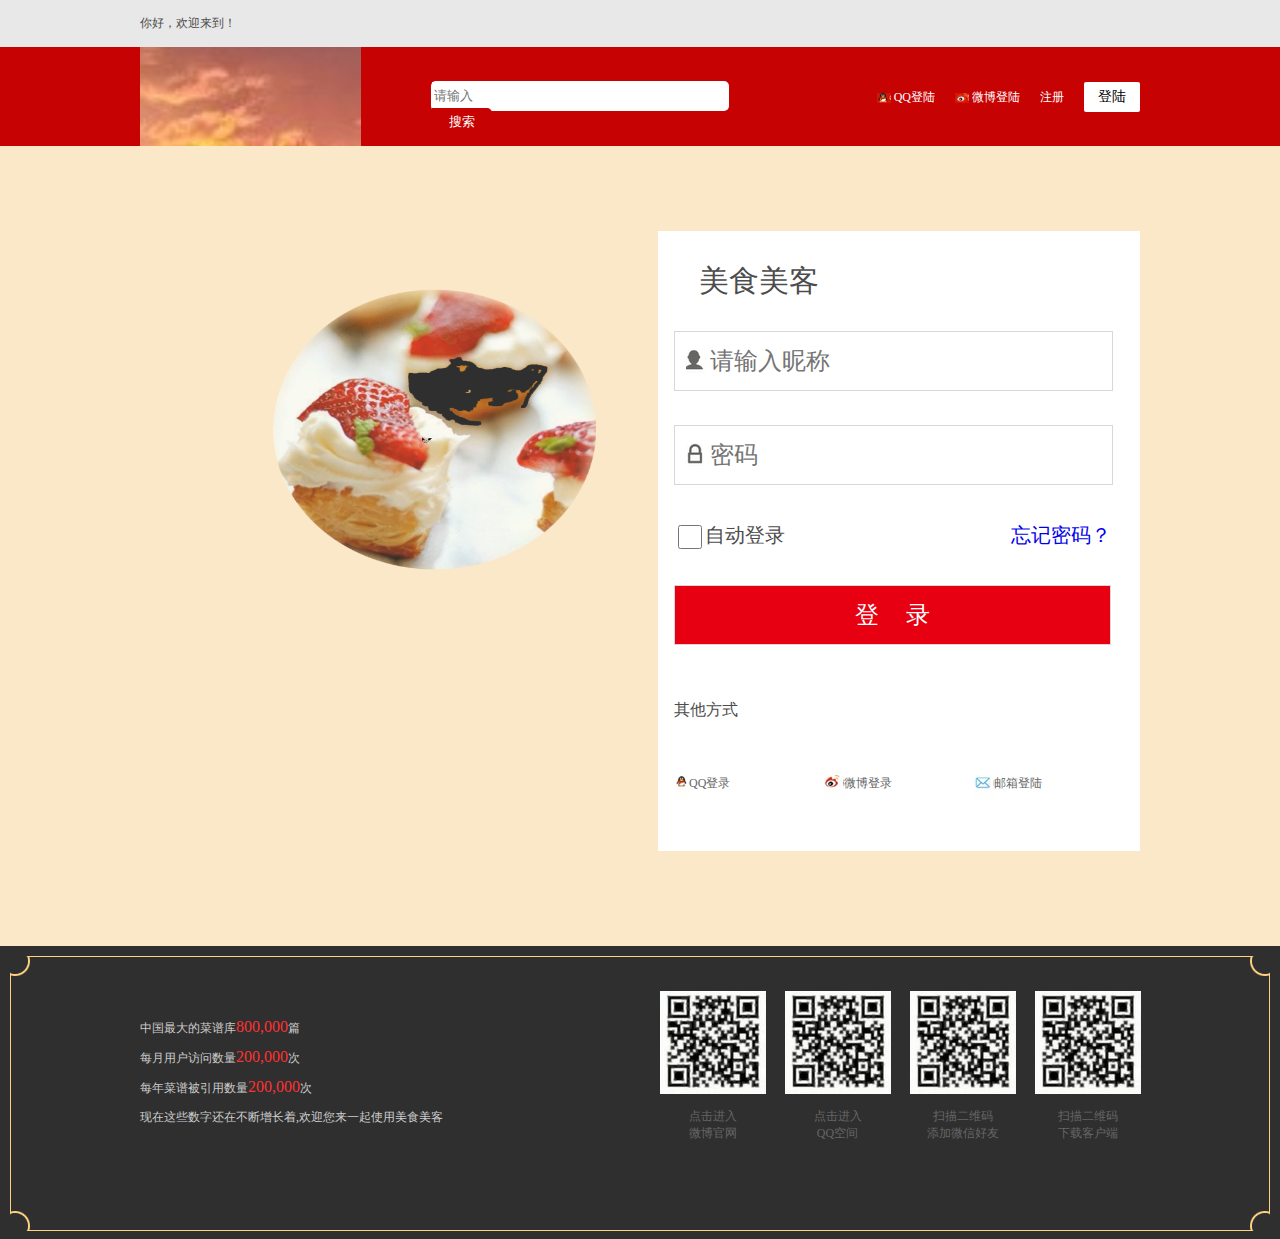
<file: meishimeike/login.html>
<!-- 管理网站统一的头部与尾部 -->
<!DOCTYPE html>
<html lang="en">
<head>
	<meta charset="UTF-8">
	<title>Document</title>
	<link rel="stylesheet" href="css/reset.css">
	<link rel="stylesheet" href="css/temple.css">
	<link rel="stylesheet" href="css/login.css">
</head>
<body>

	<!-- 顶部  S -->
	<div class="top">
		<div class="center top_c">你好，欢迎来到！</div>
	</div>
	<!-- 顶部  S -->


	<!-- LOGO -->
	<div class="logo">
		<div class="center l_c">
			<div class="l_left fl">
				<h1>
					<a href="#">美食美客</a>
				</h1>
			</div>
			<div class="l_center fl">
				<input type="text" class="txt fl" placeholder="请输入">    <!-- 搜索框默认文字 -->
				<input type="button" value="搜索" class="btn fl">
			</div>
			<div class="l_right fr">
				<ul>
					<li><s class="qq"></s><a href="#">QQ登陆</a></li>
					<li><s class="sina"></s><a href="#">微博登陆</a></li>
					<li><a href="#">注册</a></li>
					<li><input type="button" value="登陆"></li>
				</ul>
			</div>
		</div>
	</div>
	<!-- LOGO -->
 	<!-- 内容 -->

	<div class="center main">
		<div class="m_left fl">
			<a href="#"><img src="image/login.png" alt=""></a>
		</div>
		<div class="m_right fr">
			<h2>美食美客</h2>
			<!-- input 与 h2标签不能同级，要用div -->
			<div class="pwd">
				<input type="text" class="txt" placeholder="请输入昵称">
				<div class="ren"></div>
				<input type="password" class="pword" placeholder="密码">
				<div class="suo"></div>
			</div>
			<div class="remember">
				<span class="fl"><input type="checkbox">自动登录</span>
				<a class="fr" href="#">忘记密码？</a>
			</div>
			<div>
				<input type="button" value="登&nbsp;&nbsp;&nbsp;&nbsp;录" class="loginbtn">
			</div>
			<p class="other">其他方式</p>
			<ul class="login_type ">
				<li class="fl"><s class="qq"></s><a class="fl"href="#">QQ登录</a></li>
				<li class="fl"><s class="weibo"></s><a class="fl" href="#">微博登录</a></li>
				<li class="fr"><s class="mail"></s><a class="fl" href="#">邮箱登陆</a></li>
			</ul>
		</div>
	</div>


 	<!-- 内容 -->
	<!-- 底部 -->
	<div class="foot">
		<div class="f_border">
			<div>
				<s class="s1"></s>
				<s class="s2"></s>
				<s class="s3"></s>
				<s class="s4"></s>
			</div>
			<div class="center">
				<div class="f_left fl">
					<ul>
						<li>中国最大的菜谱库<span>800,000</span>篇</li>
						<li>每月用户访问数量<span>200,000</span>次</li>
						<li>每年菜谱被引用数量<span>200,000</span>次</li>
						<li>现在这些数字还在不断增长着,欢迎您来一起使用美食美客</li>
					</ul>
				</div>
				<div class="f_right fr">
					<ul>
						<li>
							<a href="#">
								<img src="image/erweima.png" alt="">
								<span>点击进入<br/>微博官网</span>
							</a>
						</li>
						<li>
							<a href="#">
								<img src="image/erweima.png" alt="">
								<span>点击进入<br/>QQ空间</span> 
							</a>
						</li>
						<li>
							<a href="#">
								<img src="image/erweima.png" alt="">
								<span>扫描二维码<br/>添加微信好友</span>
							</a>
						</li>
						<li>
							<a href="#">
								<img src="image/erweima.png" alt="">
								<span>扫描二维码<br/>下载客户端</span>
							</a>
						</li>
					</ul>
				</div>
			</div>
		</div>
	</div>
	<!-- 底部 -->

</body>
</html>
</file>
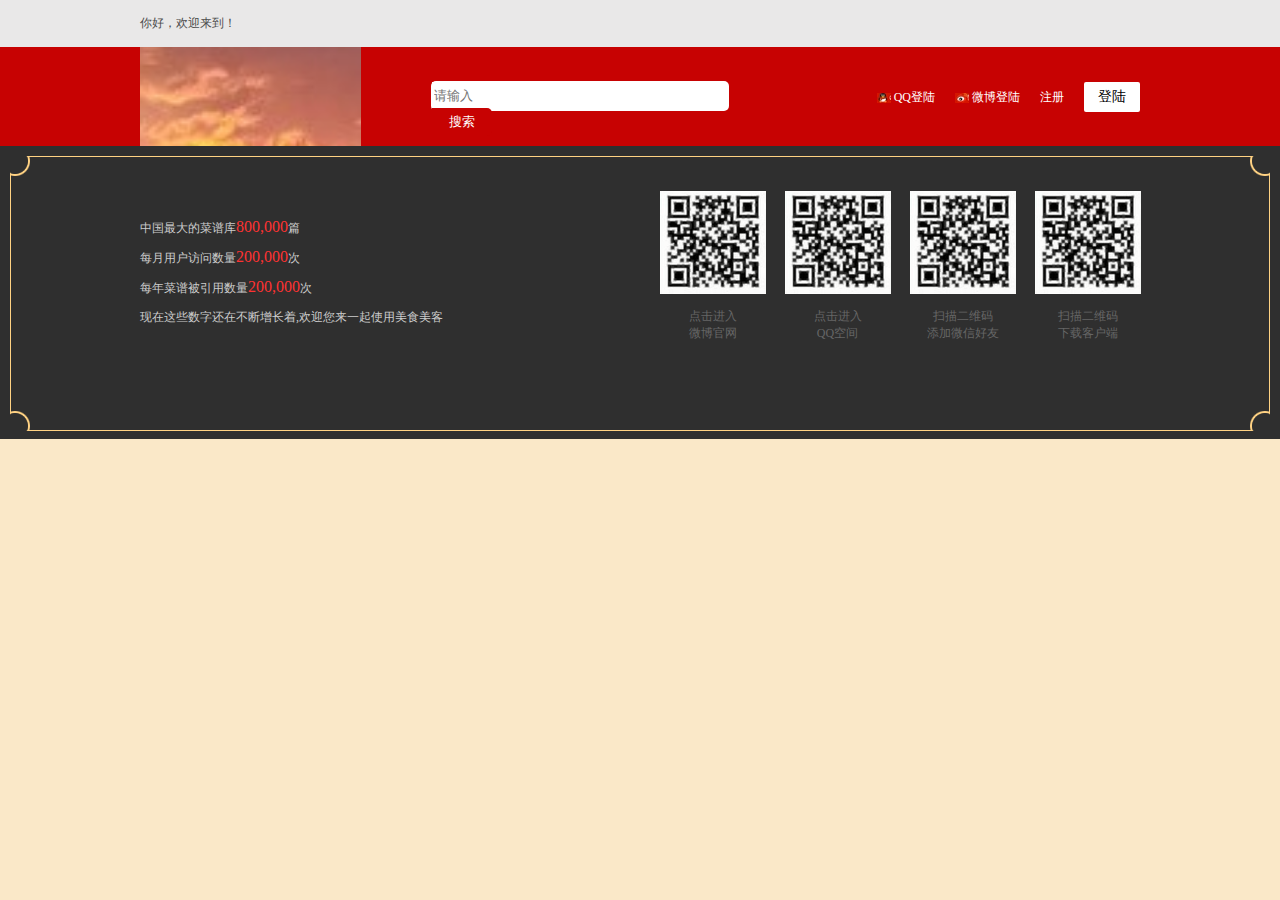
<file: meishimeike/temple.html>
<!-- 管理网站统一的头部与尾部 -->
<!DOCTYPE html>
<html lang="en">
<head>
	<meta charset="UTF-8">
	<title>Document</title>
	<link rel="stylesheet" href="css/reset.css">
	<link rel="stylesheet" href="css/temple.css">
</head>
<body>

	<!-- 顶部  S -->
	<div class="top">
		<div class="center top_c">你好，欢迎来到！</div>
	</div>
	<!-- 顶部  S -->


	<!-- LOGO -->
	<div class="logo">
		<div class="center l_c">
			<div class="l_left fl">
				<h1>
					<a href="#">美食美客</a>
				</h1>
			</div>
			<div class="l_center fl">
				<input type="text" class="txt fl" placeholder="请输入">    <!-- 搜索框默认文字 -->
				<input type="button" value="搜索" class="btn fl">
			</div>
			<div class="l_right fr">
				<ul>
					<li><s class="qq"></s><a href="#">QQ登陆</a></li>
					<li><s class="sina"></s><a href="#">微博登陆</a></li>
					<li><a href="#">注册</a></li>
					<li><input type="button" value="登陆"></li>
				</ul>
			</div>
		</div>
	</div>
	<!-- LOGO -->
 	<!-- 内容 -->




 	<!-- 内容 -->
	<!-- 底部 -->
	<div class="foot">
		<div class="f_border">
			<div>
				<s class="s1"></s>
				<s class="s2"></s>
				<s class="s3"></s>
				<s class="s4"></s>
			</div>
			<div class="center">
				<div class="f_left fl">
					<ul>
						<li>中国最大的菜谱库<span>800,000</span>篇</li>
						<li>每月用户访问数量<span>200,000</span>次</li>
						<li>每年菜谱被引用数量<span>200,000</span>次</li>
						<li>现在这些数字还在不断增长着,欢迎您来一起使用美食美客</li>
					</ul>
				</div>
				<div class="f_right fr">
					<ul>
						<li>
							<a href="#">
								<img src="image/erweima.png" alt="">
								<span>点击进入<br/>微博官网</span>
							</a>
						</li>
						<li>
							<a href="#">
								<img src="image/erweima.png" alt="">
								<span>点击进入<br/>QQ空间</span> 
							</a>
						</li>
						<li>
							<a href="#">
								<img src="image/erweima.png" alt="">
								<span>扫描二维码<br/>添加微信好友</span>
							</a>
						</li>
						<li>
							<a href="#">
								<img src="image/erweima.png" alt="">
								<span>扫描二维码<br/>下载客户端</span>
							</a>
						</li>
					</ul>
				</div>
			</div>
		</div>
	</div>
	<!-- 底部 -->

</body>
</html>
</file>
<file: mall/styles/main.css>
@import url("base.css");
@import url("header.css");
@import url("nav.css");
</file>
<file: mall/styles/index.css>
#content{
    margin:10px auto;
    width: 800px;
}
/*�����ʽ*/
.content_left{
	background:#eee;
	border: 1px solid #AAAAAA;
	width:200px;
	float:left;
	margin-right:10px;
} 
.global_module { 
	position:relative;
	background:#EEEEEE;
	padding-bottom:8px;
}
.module_up_down{ 
	position:absolute; 
	top:9px; 
	right:10px; 
	cursor:pointer;
}
.global_module h3 { 
	height:26px; 
	background:#3B5998;
	color:#FFF; 
	line-height:26px; 
	text-indent:6px;
}
.content_left .news ul { 
	padding:5px 0 5px 15px; 
}
.content_left .procatalog ul { 
	padding:5px 0 5px 15px; 
}
/**���¶�̬ ��ʽ*/
.content_left .scrollNews{
	width:200px;
	height:85px;
	line-height:20px;
	overflow:hidden;
	background:#FFFFFF;
}
.content_left .scrollNews li{
	height:20px;
}
 /**��Ʒ������ʽ**/
.procatalog .m-treeview{
    background:#FFFFFF;
}
.procatalog .m-treeview li span {
    cursor: pointer;
}
.procatalog .m-treeview li.m-expanded {
	padding-left:16px;
	background:url('../images/treeview-expanded.gif') no-repeat 0 0;
}
.procatalog .m-treeview li.m-expanded ul li {
   list-style-image: url('../images/treeview-item.gif');
}
.procatalog .m-treeview li.m-collapsed {
    padding-left:16px;
    background:url('../images/treeview-collapsed.gif') no-repeat 0 0;
}
.procatalog .m-treeview li.m-collapsed ul{
    display:none;
}
/*�Ҳ���ʽ*/
.content_right{
	background:#eee;
	border : 1px solid #AAAAAA;
	width: 586px;
	float:left;
}
/*���������ʽ*/
.content_right .ad { 
	margin-bottom:10px;
	width:586px; 
	height:150px; 
	overflow:hidden;
	position:relative;
}
.content_right .slider,.content_right .num{
	position:absolute;
}
.content_right .slider li{ 
	list-style:none;
	display:inline;
}
.content_right .slider img{ 
	width:586px; 
	height:150px;
	display:block;
}
.content_right .num{ 
	right:5px; 
	bottom:5px;
}
.content_right .num li{
	float: left;
	color: #FF7300;
	text-align: center;
	line-height: 16px;
	width: 16px;
	height: 16px;
	font-family: Arial;
	font-size: 12px;
	cursor: pointer;
	overflow: hidden;
	margin: 3px 1px;
	border: 1px solid #FF7300;
	background-color: #fff;
}
.content_right .num li.on{
	color: #fff;
	line-height: 21px;
	width: 21px;
	height: 21px;
	font-size: 16px;
	margin: 0 1px;
	border: 0;
	background-color: #FF7300;
	font-weight: bold;
}
/*�¿�������ʽ*/
.content_right .prolist { 
	position:relative; 
	height: 220px;
	margin-bottom:10px; 
	overflow:hidden; 
	border: 1px solid #AAAAAA;
	background:#FFFFFF;
}
.content_right .prolist .prolist_content{
 	position:absolute; 
	width:1800px;
	top:26px; 
	left:0px;
	padding:20px 0 0 8px;
}
.content_right .prolist ul{  
	margin-bottom:10px; 
    float:left;
	height: 220px;
}
.content_right .prolist ul li { 
	float:left;
	display:inline;
	text-align:center;
	margin-right:22px;  
}
.content_right .prolist ul li span { 
	display:block;
	overflow:hidden; 
}
.content_right .prolist ul li img { 
	display:block; 
	width:124px; 
	height:124px; 
	background:#EEE; border:0;
}
.module_left_right{ 
	position:absolute; 
	top:5px; 
	right:10px; 
	cursor:pointer;
}
/* tooltip */
#tooltip{
	position:absolute;
	border:1px solid #333;
	background:#f7f5d1;
	padding:1px;
	color:#333;
	display:none;
}
/* imgHover */
span.imageMask{
	background:white; 
	filter:alpha(opacity=0);
	-moz-opacity:0;
	-khtml-opacity: 0;
	opacity: 0;	
}
span.imageOver{
	background:url(../images/zoom.gif) no-repeat 50% 50%;	
	filter:alpha(opacity=60);
	-moz-opacity:0.6;
	-khtml-opacity: 0.6;
	opacity: 0.6;	
}
</file>
<file: mall/styles/skin/skin_0.css>
#header{
	background:#3B5998;
}
#navigation { 
	background:#3B5998;
} 
.global_module h3 { 
	background:#3B5998;
}
</file>
<file: meibuy/css/index.css>
@charset "utf-8";
 html{
 	font: 12px '宋体';
 }
 a {
 	color: #000;
 }
.top {
	background-color: #F7F7F7;
	height: 26px;
	border-bottom: 1px solid #D8D8D8;
}
.top_page{
	height: 26px;
	width: 970px;
	margin: 0 auto;
}.top_page_l{
	line-height: 26px;    /*文字居中*/
}
.top_page_r ul li{
	float: left;
	margin-right: 10px;
	line-height: 26px; 
}
.top_page_r ul li  s {
	width: 14px;
	height: 12px;
	background: url(../image/sprite.png);
	display: inline-block;  /*并排显示*/
    vertical-align: middle;  /*居中*/
}
.logo {
	width: 970px;
	height: 98px;
	margin: 0 auto;
}
.logo_l{
	width: 200px;
	height: 55px;
	margin:  24px 0 19px 9px;
	background: url(../image/sprite.png) -5px 0;  /*  图片选取*/
	text-indent: -1000px;   /*把汉字弄没了*/
}
.logo_r{
	width: 530px;
	height: 55px;
	border: 1px solid #C9C9C9;
	margin-top: 29px;
	margin-bottom: 27px;
}
.searche{
	width: 420px;
	height: 28px;
    border: 1px solid #C9C9C9;
    margin: 5px 0 5px 4px;
    color: gray;
}
.searche_button{
	width: 99px;
	height: 30px;
	margin: 5px 5px 5px 0;
	color: white;    /*修改"搜索"字的颜色为白色*/
	background-color: #2F70D0;   /*修改背景为蓝色*/
}
.nav{
	height:25px ;
	width: 970px;
	margin:0 auto;
	border-bottom: 2px solid blue;
}
.nav li{
	float: left;
	padding: 0 15px;
	line-height: 25px;
	font-size: 14px;
	font-weight: bold;     /*字体加粗*/
	color:blue;
}

/*导航变颜色*/
.nav li a {
	color:blue;
}
.nav li:hover {
	background-color: blue;
}
.nav li:hover a{
	color: white;
}

.banner{
	width: 970px;
	height: 210px;
	margin: 10px auto 0 ;
}
.subnav{
	width: 200px;
	height: 210px;
}
.ad {
	width: 520px;
	height: 210px;
	background-color:yellow;
	margin-left: 11px;
	background: url(../image/ad.png);
}
.message{
	width: 230px;
	height: 210px;
}
.subnav h2{
	height: 30px;
	line-height: 30px;
	font-size: 14px;
	font-weight: bold;
	background-color: blue;
	color: white;
	padding-left: 20px;
}
.subnav ul{
	background-color: #EBF0F6;
	height: 180px;
}
.subnav li s{
	display: inline-block;
	width: 15px;
	height: 13px;
	background: url(../image/sprite.png) -3px -112px;
	vertical-align: middle;    /*居中*/
}
.subnav li{
	font-size: 14px;
	padding-top: 11px;
	margin-left: 9px;
}
.subnav li a{
	padding-left: 15px;
}
.mes_top{
	height: 95px;
	border:1px solid #D8D8D8;
	background-color:#F7FAFF;
}
.mes_top s{
	display: inline-block;
	width: 30px;
	height: 30px;
	background: url(../image/sprite.png) -499px -113px;
	margin: 20px 10px 0 10px;
}
.mes_top .cheap{
	margin-top: 20px;
}
.mes_top .cheap a{
	font: 13px '黑体';
}
.mes_top .fw{
	font-weight: bold;     /*字体加粗*/
	font-size: 14px;
	padding: 7px 0 0 18px;
}
.mes_bottom{
	height: 92px;
	background-color:#F7FAFF;
	margin-top: 21px;

}
.mes_bottom .findmes{
	text-align: center;
	font-size: 14px;
	padding-top: 11px; 
}
.mes_bottom .phone{
	text-align: center;
	color: #3F9CE0;
	margin-top: 10px;
}
.mes_bottom .phone s{
	width: 14px;
	height: 17px;
	display: inline-block;     /*显示图片*/
	background: url(../image/sprite.png) -512px -185px;
	vertical-align: middle;
}
.mes_bottom .btn{
	width: 55px;
	height: 23;
	background: url(../image/sprite.png) -539px -202px;
	margin: 9px 0 0 75px;
}
.material{
	width: 950px;
	height: 34px;
	margin: 14px auto;
	border: 2px solid #C3D7E5;
	line-height: 34px;
	background: #ECF1F7;
	padding-left: 20px;
	font-size: 16px;
}
.product{
	width: 970px;
	height: 345px;
	margin: 0 auto;
}
.product_l{
	width: 738px;
	height: 350px;
	/*background-color: pink;*/
	border: 1px solid #D8D8D8;
}
.product_l_top{
	height: 155px;
	width: 712px;
	/*background-color: orange;*/
	padding: 17px 0 0 26px;
}
.p_l_t_product1{
	width: 350px;
	height: 146px;
}
.p_l_t_product1 .buy{
	width: 99px;
	height: 143px;
}
.p_l_t_product1 .buy .img{
	height: 100px;
	border: 1px solid #CACACA; 
}
.p_l_t_product1 .buy .img s{
	display: inline-block;
	width: 87px;
	height: 65px;
	background: url(../image/sprite.png) -17px -288px;
	margin: 10px 4px 0 3px;
}
.p_l_t_product1 .buy .btn{
	width: 99px;
	height: 26px;
	background-color: blue;
	color: white;
	margin-top: 15px;
}

.p_l_t_product1 .explain{
	width: 250px;
	height: 143px;
	background-color: #fff;
}
.p_l_t_product1 .explain .wife{
	font-size: 14px;
	margin: 10px 0 0 10px;
}
.p_l_t_product1 .explain .auto{
	color: orange;
	margin: 13px 0 0 15px;
}
.p_l_t_product1 .explain .money{
	margin: 23px 0 0 11px;
}
.p_l_t_product1 .explain .money span{
	color: red;
	font-weight: bold;
}
.p_l_t_product1 .explain .money s{
	text-decoration: line-through;     /*划线*/
}
.p_l_t_product1 .explain .bought {
	font-size: 14px;
	margin: 18px 0 0 11px;
}
.p_l_t_product1 .explain .bought span{
	color: red;
	font-weight: bold;
}
.product_l_line{
	margin: 0 4px;
	border-top: 1px solid #CCC;
}
.product_r{
	width: 220px;
	height: 350px;
	border: 1px solid #E0E6F0;
}
.product_r h2{
	height: 28px;
	line-height: 28px;
	padding-left: 15px;
	border-bottom: 1px solid #E0E6F0;
}
.product_r ul{
	padding-top: 11px;
}
.product_r li{
	line-height: 23px;
	padding-left: 26px;
}
.product_r li s{
	height: 3px;
	width: 3px;
	display: inline-block;
	background: url(../image/sprite.png) -300px -150px;
	margin: 1px 5px 0 0;
}
.link{
	width: 970px;
	height: 103px;
	margin: 11px auto;
	border-top: 1px solid #DDDDDD;
	border-bottom: 3px solid #0A7EC3;
	color: #666666;
}
.link .link_p1{
	margin-top: 30px;
}
.link .link_p2{
	margin: 8px 0 0 61px;
}
.link a{
	font: 14px '微软雅黑';
}
.about{
	height: 91px;
	width: 970px;
	margin: 0 auto;
}
.about p{
	margin: 14px ;
	text-align: center;
}
.about a {
	margin: 0 5px;
}
</file>
<file: meibuy/css/common.css>
.fl{
	float: left;
}
.fr{
	float: right;
}
</file>
<file: meishimeike/css/temple.css>
.center {
	width: 1000px;
	margin: 0 auto;
}
/*顶部*/
.top {
	height: 47px;
	background-color: #e9e8e8;
}
.top .top_c {
	height: 47px;
	line-height: 47px;
}
/*顶部*/
/*LOGO*/
.logo {
	height: 99px;
	background-color: #c70202;
}
.logo .l_c {
	height: 99px;
}
.logo .l_left h1 a {
	width: 221px;
	height: 99px;
	background-color: #c70202;
	display: inline-block;
	background: url(../image/logo1.png);
	background-repeat: no-repeat;
	background-size: 100%;
	text-indent: -1000em;
}
.l_center {
	width: 296px;
	height: 28px;
	background-color: #fff;
	margin: 34px 0 0 70px;
	border-radius: 5px;         /*设置圆角*/
	padding: 1px;
}
.l_center .txt {
	width: 236px;
	height: 26px;
	border: none;
	outline: none;
}
.l_center .btn{
	width: 60px;
	height: 28px;
	background-color: #c70202;
	border:none;
	color: #fff;
	border-radius: 0 5px 5px 0;
}
.l_right {
	margin-top: 35px;
}
.l_right li{
	float: left;
	height: 30px;
	line-height: 30px;
	margin-left: 20px;
}
.l_right li a {
	color: #fff;
}
.l_right input {
	width: 56px;
	height: 30px;
	font-size: 14px;
	background-color: #fff;
	border-radius: 2px;
}
.l_right li .qq {
	display: inline-block;
	width: 14px;
	height: 10px;
	background: url(../image/dengluyemian.png) -431px -41px;
	margin-right: 3px;
	vertical-align: middle;     /*居中*/
}
.l_right li .sina {
	display: inline-block;
	width: 14px;
	height: 10px;
	background: url(../image/dengluyemian.png) -463px -41px;
	margin-right: 3px;
	vertical-align: middle; 
}
/*LOGO*/
/*内容*/


/*内容*/
/*底部*/
.foot {
	height: 273px;
	background-color: #2f2f2f;
	padding: 10px;
}
.f_border {
	height: 273px;
	border: 1px solid #ffd283;
	position: relative;
}
.f_border s {
	position: absolute;
	width: 20px;
	height: 20px;
	background-color: red;
	background: url(../image/yuan.png);
}
.f_border .s1{
	top:-1px;
	left:-1px;
	background-position: right bottom;
}
.f_border .s2{
	top:-1px;
	right:-1px;
	background-position: left bottom;

}
.f_border .s3{
	bottom:-1px;
	left:-1px;
	background-position: right top;

}
.f_border .s4{
	bottom:-1px;
	right:-1px;
	background-position: left top;

}
.foot .f_left {
	margin-top: 55px;
	color: #cccccc;

}
.foot .f_left li{
	height: 30px;
	line-height: 30px;
}
.foot .f_left li span {
	font-size: 16px;
	color: #ff3232;
}
.f_right{
	margin-top: 34px;
}
.f_right li{
	float: left;
	width: 105px;
	height: 150px;
	margin-left: 20px;
}
}
.f_right a{
	display:inline-block;
}
.f_right span{
	width: 105px;
	color: #666666;
	display:block;
	text-align: center;
	margin-top:10px;
/*底部*/
</file>
<file: meishimeike/css/index.css>
.h2title {
	height: 76px;
	text-align: center;
	font: normal 700 24px "微软雅黑";
	line-height: 76px;
	position: relative;
}
.more {
	position: absolute;
	top: 0px;
	right: 0px;
	color: #666;
	font-size: 12px;
}
.p1 {
	font: normal 700 18px "微软雅黑";
	line-height: 36px;
	padding-left: 10px;
}
.p2 {
	font-family: "微软雅黑";
	padding-left: 10px;
}
/*首页导航   S*/
.nav {
	height: 77px;
	background-color: #fff;
}
.nav .nav_c {
	height: 77px;
}
.nav .nav_c li {
	width: 115px;
	float: left;
	font: normal normal 18px "微软雅黑";
	line-height: 77px;
	text-align: center;
	margin-right: 20px;
}
.nav .nav_c .xiazai {
	width: 150px;
}
.nav .nav_c li a {
	color: #666;
}
.nav .nav_c li:hover {
	background-color: #c70202;
}
.nav .nav_c li:hover a{
	color: white;
}
/*首页导航   E*/
/*首页banner   S*/
.banner {
	position: relative;
}
.banner ul {
	width: 1320px;
	margin: 0 auto;
}
.banner ul li {
	float: left;
	width: 330px;
	background-color:#c70202;
	position: relative;
}
.banner ul li img {
	vertical-align: middle;
	width: 100%;
}
.banner .des {
	width: 330px;
	height: 63px;
	background-color: rgba(255,255,255,.6);
	position: absolute;
	bottom:0px;
	left: 0px;
}
.banner .arrow .a_left {
	display: inline-block;
	width: 145px;
	height: 77px;
	background:url(../image/jiantouzuo.png) -100px -120px;
	/*background-color: rgba(255,255,255,.6);*/
	position: absolute;
	top: 160px;
}
.banner .arrow .a_left {
	left: 30px;
}
.banner .arrow .a_right {
	right: 30px;
}
.banner .arrow .word {
	font: normal 400 18px "微软雅黑";
	color: #666;
	display: block;
	padding: 27px 0 0 55px;
}
.banner .arrow .a_left:hover span{
	color: red;
}
.banner .arrow:hover .a_left {
	background-color: rgba(255,255,255,.6);
}
/*首页banner   E*/

/*首页搜索    S*/
.search {
	height: 100px;
	background-color: #3f3a32;
	overflow: hidden;
}
.search .s_center {
	width: 728px;
	height: 77px;
	margin: 12px auto;
	background-color: white;
}
.search .s_center .txt {
	width: 510px;
	height: 77px;
	outline: none;
	font: normal 400 18px "微软雅黑";
	padding-left: 45px;
}
.search .s_center .btn {
	width: 173px;
	height: 77px;
	background-color: red;
	border: none;
	outline: none;
	font: normal normal 18px "微软雅黑";
	color: #fff;
}
/*首页搜索    E*/
/*首页菜单   S*/
.menu {
	overflow: hidden;    /*切除超过的部分*/
}
.menu .img{
	width: 1010px;
}
.menu .img li {
	float: left;
	width: 334px;
}
.menu .img img {
	vertical-align: middle;
}
.menu .img .word {
	width: 334px;
	height: 57px;
	background-color: #fff;
}
.arrow_pos {
	width: 1200px;
	margin: 0 auto;
	position: relative;
}
.arrow_pos .arrow a {
	width: 40px;
	height: 110px;
	display: inline-block;
	background-color: red;
	position: absolute;
	top:155px;
	background:url(../image/arrow.png);
}
.arrow_pos .arrow a:hover {
	background-color: rgba(255,255,255,.6);
}
.arrow_pos .arrow .a1 {
	left: 30px;
	background-position:  0 -20px;
}
.arrow_pos .arrow .a2 {
	right: 30px;
	background-position:  -50px -10px;
}
/*首页菜单    E*/
/*首页食材    S*/
.food .f_nva {
	background-color: white;
}
.food .f_nva  li{
	float: left;
	height: 42px;
	font: normal 400 22px "微软雅黑";
	width: 100px;
	line-height: 42px;
	text-align: center;
}
.food .f_nva  li:hover {
	background-color: red;
}
.food .f_nva  li:hover a {
	color: white;
}
.food .f_nva  li a {
	color: #666;
}
.food {

	overflow: hidden;
}
.food .f_img {
	width: 1010px;
}
.food .f_img li{
	float: left;
	width: 167px;
	height: 167px;
	background-color: red;
	position: relative;
}
.food .f_img li img {
	width: 167px;
	height: 167px;
}
.food .f_img li span {
	position: absolute;
	bottom: 0px;
	left: 0px;
	height: 61px;
	width: 167px;
	background-color: rgba(255,255,255,.6);
	text-align: center;
	font: normal 700 18px "微软雅黑";
	line-height: 61px;
}

/*首页食材	  E*/
</file>
<file: mall/styles/detail.css>
/*主体内容样式*/
#content{
	border:1px solid #AAA;
	margin:10px auto;
    width:800px;
}
.global_module h3 { 
	height:26px; 
	background:#3B5998;
	color:#FFF; 
	line-height:26px; 
	text-indent:6px;
}
.pro_detail { 
	width:780px; 
	height:auto;
	overflow:hidden; 
	padding:10px;
}
/*左列*/
.pro_detail_left { 
	width:380px;
	float:left;
	overflow:hidden;
}

.pro_detail_left .jqzoom{
	border:1px solid #BBB;
	float:left;
	position:relative;
	padding:0px;
	cursor:pointer;
}

.pro_detail_left .fs {
	width:300px;
	height:300px; 
}

.pro_detail_left span { 
	display:block;
	text-align:center;
	padding-top:10px;
	padding-bottom:10px;
	width:310px;
	clear:both; 
}
.pro_detail_left span a:hover{ 
	text-decoration:none;
}
.pro_detail_left ul.imgList{
	height: 80px;
}
.pro_detail_left ul.imgList li { 
	float:left;
	margin-right:10px;  
}
.pro_detail_left ul.imgList li img { 
	width:60px; 
	height:60px; 
	padding:1px;
	background:#EEE;
	cursor:pointer; 
}
.pro_detail_left ul.imgList li img:hover { 
	padding:1px; 
	background:#999; 
}
.pro_detail_left .tab { 
	width:100%;
}

.pro_detail_left .tab_menu { 
	clear:both;
}
.pro_detail_left .tab_menu li { 
	float:left; 
	text-align:center; 
	cursor:pointer; 
	list-style:none; 
	padding:1px 6px; 
	margin-right:4px; 
	background:#F1F1F1;
	border:1px solid #898989; 
	border-bottom:none;
}
.pro_detail_left .tab_menu li.hover { 
	background:#DFDFDF;
}
.pro_detail_left .tab_menu li.selected { 
	color:#FFF; 
	background:#6D84B4;
}
.pro_detail_left .tab_box { 
	clear:both; 
	border:1px solid #898989;
}
.pro_detail_left .hide{
	display:none
}


/*右列*/
.pro_detail_right { 
	width:380px;  
	float:left; 
	margin:10px;
}

.pro_detail_right .color_change { 
	width:380px;
	font-weight:bold;
	float:left; 
	display:inline;
	margin-bottom:10px; 
}
.pro_detail_right .color_change ul li { 
	float:left; 
	margin-right:10px; 
}
.pro_detail_right .color_change img { 
	width:30px; 
	height:30px; 
	padding:1px; 
	background:#EEE;
	border:1px solid #BBB;cursor:pointer; 
}
.pro_detail_right .color_change img:hover { 
	padding:1px; 
	background:#999; 
}
.pro_detail_right .pro_size {
	width:380px;
	font-weight:bold;
	float:left; 
	display:inline;
	margin-bottom:10px; 
}
.pro_detail_right .pro_size ul li{
	float:left; 
	margin-right:5px; 
}
.pro_detail_right .pro_size ul li span{ 
	display:block; 
	margin-right:6px; 
	padding:1px 12px; 
	border:1px solid #AAA;
	cursor:pointer; 
}
.pro_detail_right .pro_size ul li span:hover {
	background:#CCC; 
}
.pro_detail_right .pro_num { 
	width:380px;
	font-weight:bold;
	float:left; 
	display:inline;
	margin-bottom:10px; 
}
.pro_detail_right .pro_price { 
	width:380px;
	font-weight:bold;
	float:left; 
	display:inline;
	margin-bottom:10px; 
}
.pro_detail_right .pro_rating { 
	width:380px;
	font-weight:bold;
	float:left; 
	display:inline;
	margin-bottom:10px; 
}
/* 评分css */
.rating{
	width:80px;
	height:16px;
	margin:0 0 20px 0;
	padding:0;
	list-style:none;
	clear:both;
	position:relative;
	background: url(../images/star-matrix.gif) no-repeat 0 0;
}
.nostar {background-position:0 0}
.onestar {background-position:0 -16px}
.twostar {background-position:0 -32px}
.threestar {background-position:0 -48px}
.fourstar {background-position:0 -64px}
.fivestar {background-position:0 -80px}
ul.rating li {
	cursor: pointer;
	float:left;
	text-indent:-999em;
}
ul.rating li a {
	position:absolute;
	left:0;
	top:0;
	width:16px;
	height:16px;
	text-decoration:none;
	z-index: 200;
}
ul.rating li.one a {left:0}
ul.rating li.two a {left:16px;}
ul.rating li.three a {left:32px;}
ul.rating li.four a {left:48px;}
ul.rating li.five a {left:64px;}
ul.rating li a:hover {
	z-index:2;
	width:80px;
	height:16px;
	overflow:hidden;
	left:0;	
	background: url(../images/star-matrix.gif) no-repeat 0 0
}
ul.rating li.one a:hover {background-position:0 -96px;}
ul.rating li.two a:hover {background-position:0 -112px;}
ul.rating li.three a:hover {background-position:0 -128px}
ul.rating li.four a:hover {background-position:0 -144px}
ul.rating li.five a:hover {background-position:0 -160px}

/*jQzoom*/
div.zoomdiv {
	z-index:	999;
	position                : absolute;
	top:0px;
	left:0px;
	width                   : 200px;
	height                  : 200px;
	background: #ffffff;
	border:1px solid #CCCCCC;
	display:none;
	text-align: center;
	overflow: hidden;
}
div.jqZoomPup {
	z-index                 : 999;
	visibility              : hidden;
	position                : absolute;
	top:0px;
	left:0px;
	width                   : 50px;
	height                  : 50px;
	border: 1px solid #aaa;
	background: #ffffff url(../images/zoomlens.gif) 50% top  no-repeat;;
	opacity: 0.5;
	-moz-opacity: 0.5;
	-khtml-opacity: 0.5;
	filter: alpha(Opacity=50);
}
</file>
<file: mall/styles/thickbox.css>
/* ----------------------------------------------------------------------------------------------------------------*/
/* ---------->>> global settings needed for thickbox <<<-----------------------------------------------------------*/
/* ----------------------------------------------------------------------------------------------------------------*/
*{padding: 0; margin: 0;}

/* ----------------------------------------------------------------------------------------------------------------*/
/* ---------->>> thickbox specific link and font settings <<<------------------------------------------------------*/
/* ----------------------------------------------------------------------------------------------------------------*/
#TB_window {
	font: 12px Arial, Helvetica, sans-serif;
	color: #333333;
}

#TB_secondLine {
	font: 10px Arial, Helvetica, sans-serif;
	color:#666666;
}

#TB_window a:link {color: #666666;}
#TB_window a:visited {color: #666666;}
#TB_window a:hover {color: #000;}
#TB_window a:active {color: #666666;}
#TB_window a:focus{color: #666666;}

/* ----------------------------------------------------------------------------------------------------------------*/
/* ---------->>> thickbox settings <<<-----------------------------------------------------------------------------*/
/* ----------------------------------------------------------------------------------------------------------------*/
#TB_overlay {
	position: fixed;
	z-index:100;
	top: 0px;
	left: 0px;
	height:100%;
	width:100%;
}

.TB_overlayMacFFBGHack {background: url(macFFBgHack.png) repeat;}
.TB_overlayBG {
	background-color:#000;
	filter:alpha(opacity=75);
	-moz-opacity: 0.75;
	opacity: 0.75;
}

* html #TB_overlay { /* ie6 hack */
     position: absolute;
     height: expression(document.body.scrollHeight > document.body.offsetHeight ? document.body.scrollHeight : document.body.offsetHeight + 'px');
}

#TB_window {
	position: fixed;
	background: #ffffff;
	z-index: 102;
	color:#000000;
	display:none;
	border: 4px solid #525252;
	text-align:left;
	top:50%;
	left:50%;
}

* html #TB_window { /* ie6 hack */
position: absolute;
margin-top: expression(0 - parseInt(this.offsetHeight / 2) + (TBWindowMargin = document.documentElement && document.documentElement.scrollTop || document.body.scrollTop) + 'px');
}

#TB_window img#TB_Image {
	display:block;
	margin: 15px 0 0 15px;
	border-right: 1px solid #ccc;
	border-bottom: 1px solid #ccc;
	border-top: 1px solid #666;
	border-left: 1px solid #666;
}

#TB_caption{
	height:25px;
	padding:7px 30px 10px 25px;
	float:left;
}

#TB_closeWindow{
	height:25px;
	padding:11px 25px 10px 0;
	float:right;
}

#TB_closeAjaxWindow{
	padding:7px 10px 5px 0;
	margin-bottom:1px;
	text-align:right;
	float:right;
}

#TB_ajaxWindowTitle{
	float:left;
	padding:7px 0 5px 10px;
	margin-bottom:1px;
}

#TB_title{
	background-color:#e8e8e8;
	height:27px;
}

#TB_ajaxContent{
	clear:both;
	padding:2px 15px 15px 15px;
	overflow:auto;
	text-align:left;
	line-height:1.4em;
}

#TB_ajaxContent.TB_modal{
	padding:15px;
}

#TB_ajaxContent p{
	padding:5px 0px 5px 0px;
}

#TB_load{
	position: fixed;
	display:none;
	height:13px;
	width:208px;
	z-index:103;
	top: 50%;
	left: 50%;
	margin: -6px 0 0 -104px; /* -height/2 0 0 -width/2 */
}

* html #TB_load { /* ie6 hack */
position: absolute;
margin-top: expression(0 - parseInt(this.offsetHeight / 2) + (TBWindowMargin = document.documentElement && document.documentElement.scrollTop || document.body.scrollTop) + 'px');
}

#TB_HideSelect{
	z-index:99;
	position:fixed;
	top: 0;
	left: 0;
	background-color:#fff;
	border:none;
	filter:alpha(opacity=0);
	-moz-opacity: 0;
	opacity: 0;
	height:100%;
	width:100%;
}

* html #TB_HideSelect { /* ie6 hack */
     position: absolute;
     height: expression(document.body.scrollHeight > document.body.offsetHeight ? document.body.scrollHeight : document.body.offsetHeight + 'px');
}

#TB_iframeContent{
	clear:both;
	border:none;
	margin-bottom:-1px;
	margin-top:1px;
	_margin-bottom:1px;
}
</file>
<file: meishimeike/css/login.css>
/* 内容 */

.main {
	height: 800px;
}
.main .m_left img {
	height: 300px;
	width: 450px;
	margin-top: 130px;
	margin-left: 50px;
}
.main .m_right {
	width: 450px;
	height:620px;
	background-color: #fff;
	margin-top: 85px;
	padding: 0 16px;
	position: relative;

}
.main .m_right h2 {
	font:normal 400 30px "微软雅黑";
	line-height: 100px;
	height: 100px;
	margin-left: 25px;
}
.main .m_right input {
	width: 400px;
	height: 58px;
	border: 1px solid #d8d8d8;
	font-size: 24px;
	padding-left: 35px;
}
.main .m_right .pword {
	margin-top: 34px;
}
.main .m_right .ren {
	position: absolute;
	width: 20px;
	height: 24px;
	top: 118px;
	left: 28px;
	background: url(../image/dengluyemian.png) -340px -158px;

}
.main .m_right .suo {
	position: absolute;
	width: 20px;
	height: 24px;
	top: 212px;
	left: 26px;
	background: url(../image/dengluyemian.png) -335px -203px;
} 
.main .m_right .remember {
	height: 100px;
	width: 437px;
	font: normal normal 20px "微软雅黑";
	line-height: 100px;
}
.main .m_right .remember input {
	width: 24px;
	height: 24px;
	vertical-align: middle;
}
.main .m_right .loginbtn {
	width: 437px;
	height: 60px;
	padding:0px; 
	background-color: #e60012;
	font-size: 24px;
	color: #fff;
}
.main .m_right .other {
	font: normal normal 16px "微软雅黑";
	line-height: 130px;
}
.main .m_right .login_type li {
	font-size: 12px;
	width: 150px;
	text-align: center;
}
.main .m_right .login_type .qq {
	float: left;
	height: 25px;
	width: 15px;
	background: url(../image/dengluyemian.png) -334px -362px;
}
.main .m_right .login_type .weibo {
	float: left;
	height: 25px;
	width: 20px;
	background: url(../image/dengluyemian.png) -413px -362px;
}
.main .m_right .login_type .mail {
	float: left;
	height: 25px;
	width: 20px;
	background: url(../image/dengluyemian.png) -489px -362px;
}
.main .m_right .login_type a {
	color: #666666;
}
/* 内容 */
</file>
